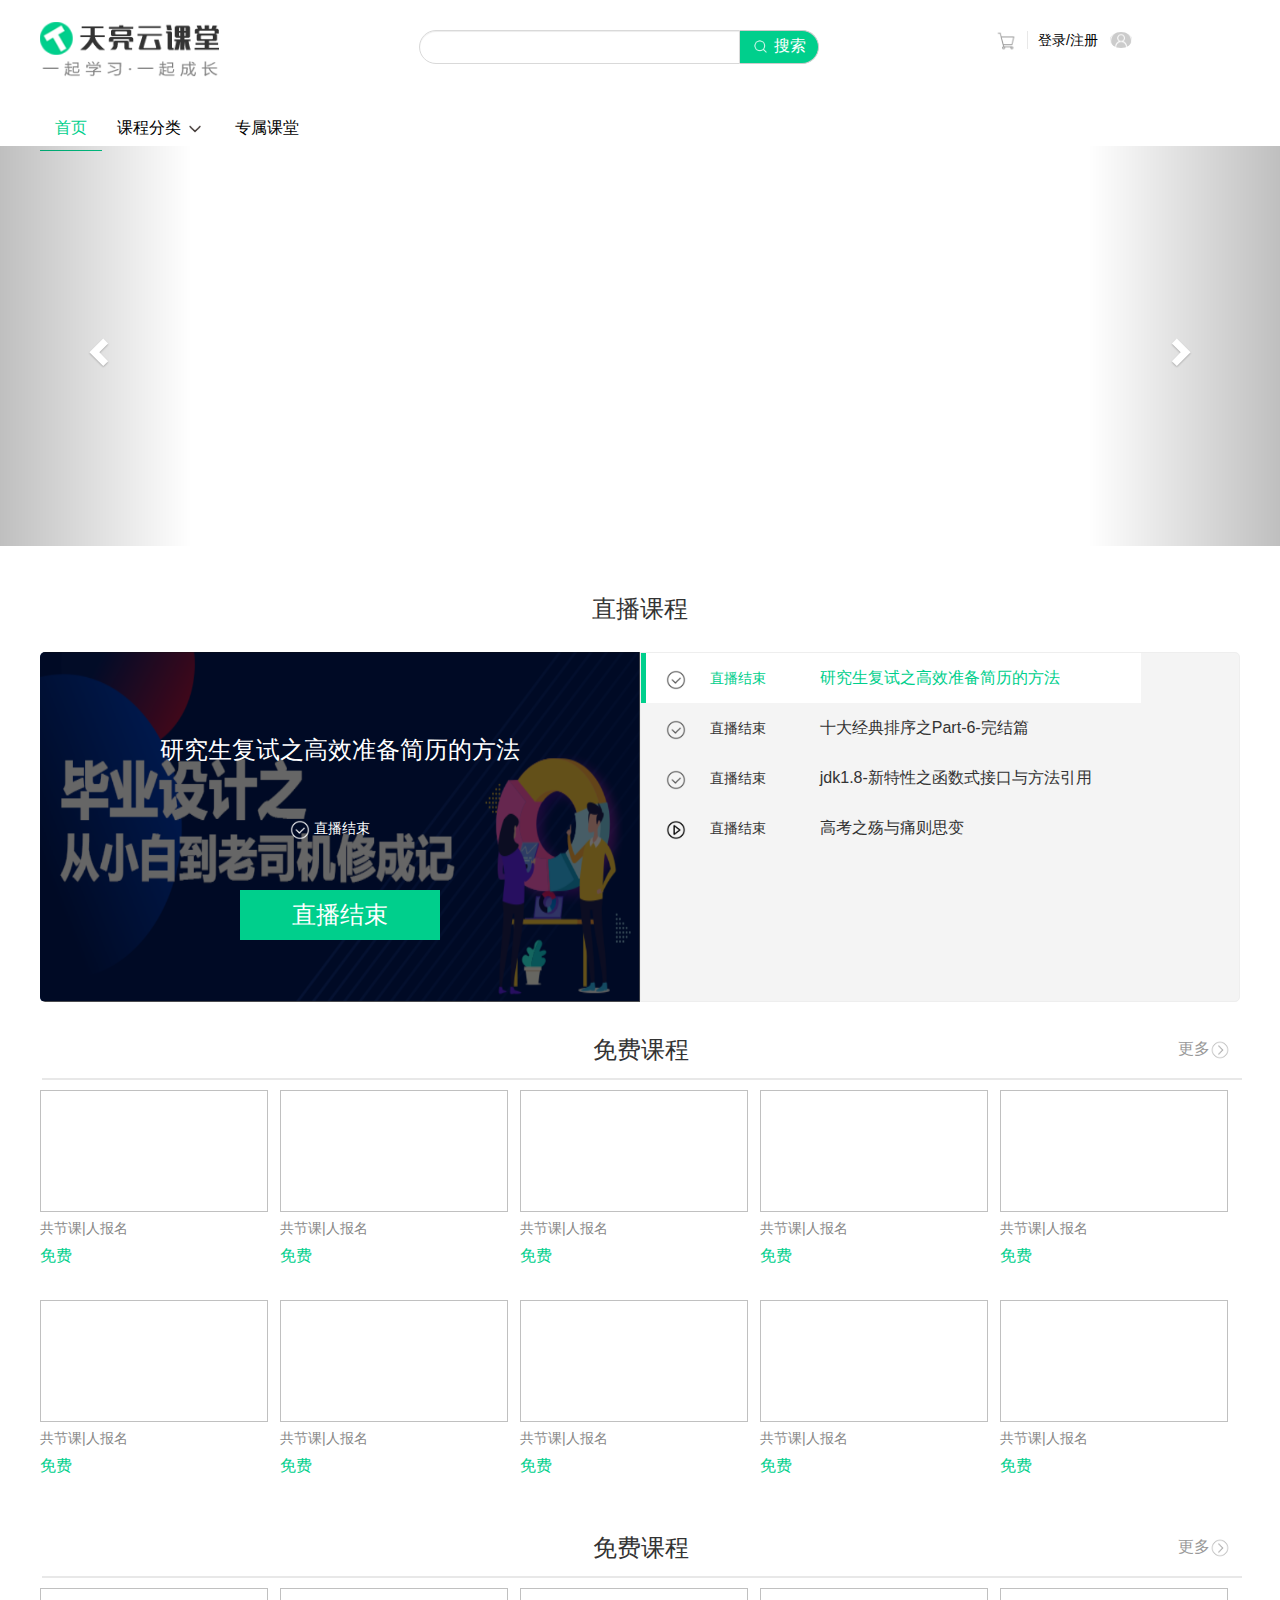
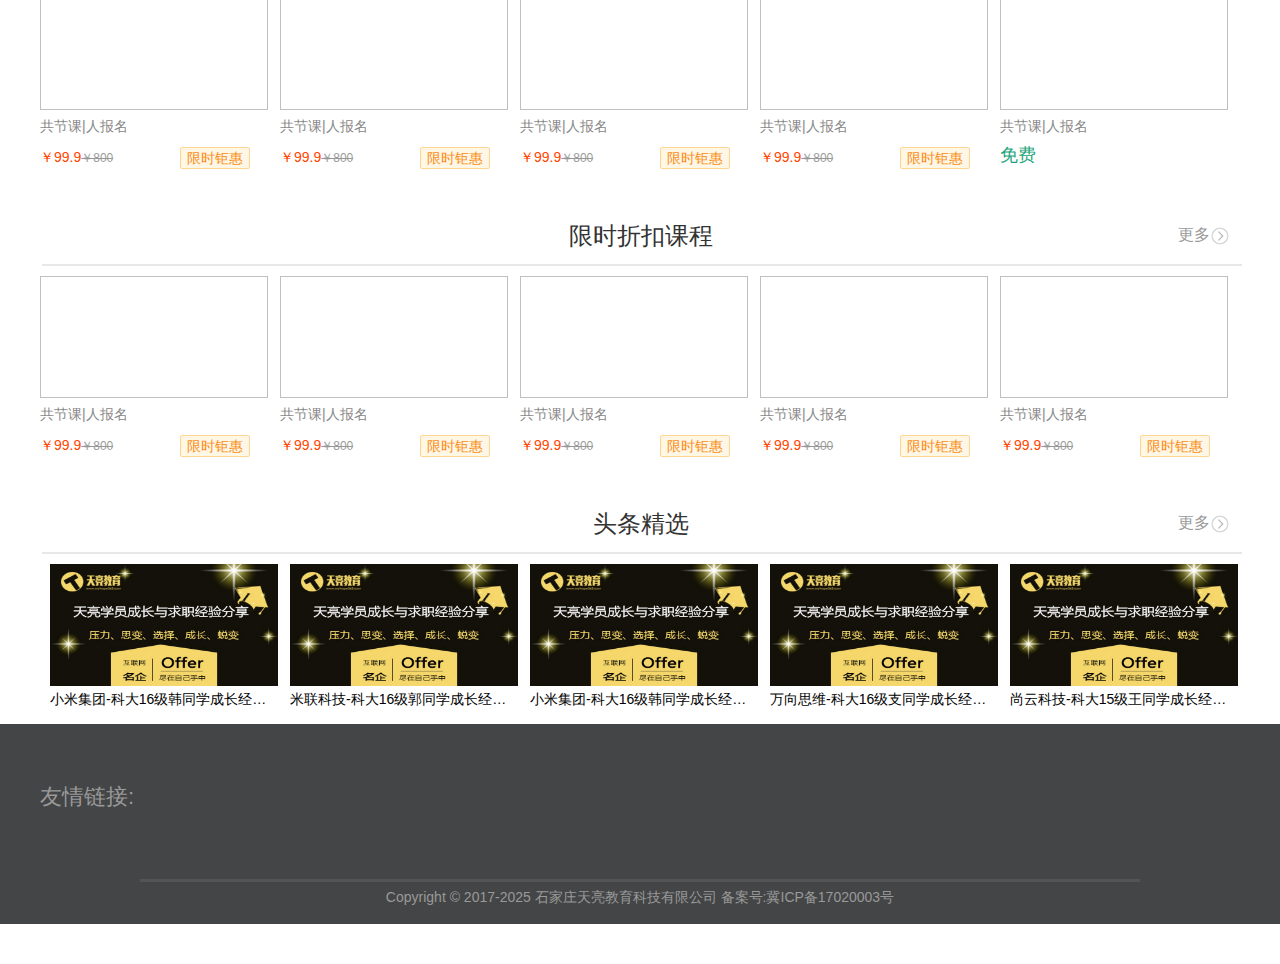
<file: class/yunketang/index.html>
<!DOCTYPE html>
<html lang="en">

<head>
    <meta charset="UTF-8">
    <meta name="viewport" content="width=device-width, initial-scale=1.0">
    <meta http-equiv="X-UA-Compatible" content="ie=edge">
    <title>天亮云课堂</title>
    <link rel="stylesheet" href="lib/bootstrap-3.3.7-dist/css/bootstrap.min.css">
    <link rel="stylesheet" href="css/index.css">
    <link rel="shortcut icon" href="favicon.ico" type="image/x-icon">
</head>

<body>
    <header>
        <div class="top">
            <img src="images/title.png" alt="">
            <div class="h-search">
                <form class="bs-example bs-example-form" role="form">
                    <div class="input-group">
                        <input type="text" class="form-control" id="btn" value="" />
                        <span class="input-group-addon"> <button>
                                <img src="images/搜索.png" style="width: 18px;height: 18px;">
                                <a href="搜索.html">搜索</a>
                            </button></span>
                    </div>
                </form>
            </div>
            <div class="login-container">
                <div class="login-box">
                    <a href="" class="shopping">
                        <img src="images/购物车.png" alt="">
                        <div class="ant-divider"></div>
                        <div class="user-avatar">
                            <span style="margin-right: 8px;">
                                登录/注册
                            </span>
                            <span class="yonghu">
                                <img src="images/用户.png" style="width: 22px;height: 22px;">
                            </span>
                        </div>
                    </a>
                </div>
            </div>
        </div>
    </header>
    <!-- 导航 -->
    <nav>
        <ul class="nav">
            <li class="select"><a href="#">首页</a></li>
            <li class="courses">
                <a href="#">课程分类
                    <img src="images/下.png" style="width: 20px;height: 20px;">
                </a>
                <ul id="box1">
                </ul>
            </li>
            <li><a href="#">专属课堂</a></li>
        </ul>
    </nav>

    <div id="content">
        <!-- 轮播图 -->
        <div id="myCarousel" class="carousel slide lunbo">
            <!-- 轮播（Carousel）指标 -->
            <ol class="carousel-indicators">
                <li data-target="#myCarousel" data-slide-to="0" class="active"></li>
                <li data-target="#myCarousel" data-slide-to="1"></li>
                <li data-target="#myCarousel" data-slide-to="2"></li>
                <li data-target="#myCarousel" data-slide-to="3"></li>
                <li data-target="#myCarousel" data-slide-to="4"></li>
            </ol>
            <!-- 轮播（Carousel）项目 -->
            <div class="carousel-inner">
                <div class="item item1 active itemSize">
                    <!-- <img src="" alt="First slide"> -->
                </div>
                <div class="item item2 itemSize">
                    <!-- <img src="" alt="Second slide"> -->
                </div>
                <div class="item item3 itemSize">
                    <!-- <img src="" alt="Third slide"> -->
                </div>
                <div class="item item4 itemSize">
                    <!-- <img src="" alt="Second slide"> -->
                </div>
                <div class="item item5 itemSize">
                    <!-- <img src="" alt="Third slide"> -->
                </div>
            </div>
            <!-- 轮播（Carousel）导航 -->
            <a class="left carousel-control" href="#myCarousel" role="button" data-slide="prev">
                <span class="glyphicon glyphicon-chevron-left" aria-hidden="true"></span>
                <span class="sr-only">Previous</span>
            </a>
            <a class="right carousel-control" href="#myCarousel" role="button" data-slide="next">
                <span class="glyphicon glyphicon-chevron-right" aria-hidden="true"></span>
                <span class="sr-only">Next</span>
            </a>
        </div>
        <!-- 直播课程 -->
        <section class="liveCourse">
            <div class="box course-live-online-container">
                <h1>直播课程</h1>
                <div class="ant-row">
                    <div class="lesson-left">
                        <div class="bigBox">
                            <div class="inner" style="position: relative;">
                                <img src="images/lesson2.png" />
                                <div class="out">
                                    <div class="title">研究生复试之高效准备简历的方法</div>
                                    <div style="margin-left: 200px; margin-top: 50px;">
                                        <img src="images/对 (1).png" style="width: 20px; height: 20px;">
                                        <span>直播结束</span>
                                    </div>
                                    <div class="letf-appply">直播结束</div>
                                </div>
                            </div>
                            <div class="inner" style="position: relative;">
                                <img src="images/lesson4.jpg" />
                                <div class="out">
                                    <div class="title">十大经典排序之Part-6-完结篇</div>
                                    <div style="margin-left: 200px; margin-top: 50px;">
                                        <img src="images/对 (1).png" style="width: 20px; height: 20px;">
                                        <span>直播结束</span>
                                    </div>
                                    <div class="letf-appply">直播结束</div>
                                </div>
                            </div>
                            <div class="inner" style="position: relative;">
                                <img src="images/lesson3.png" />
                                <div class="out">
                                    <div class="title">jdk1.8-新特性之函数式接口与方法引用</div>
                                    <div style="margin-left: 200px; margin-top: 50px;">
                                        <img src="images/对 (1).png" style="width: 20px; height: 20px;">
                                        <span>直播结束</span>
                                    </div>
                                    <div class="letf-appply">直播结束</div>
                                </div>
                            </div>
                            <div class="inner" style="position: relative;">
                                <img src="images/lesson1.png" />
                                <div class="out">
                                    <div class="title">高考之殇与痛则思变</div>
                                    <div style="margin-left: 200px; margin-top: 50px;">
                                        <img src="images/播放 (1).png" style="width: 20px; height: 20px;">
                                        <span>尚未开播</span>
                                    </div>
                                    <div class="letf-appply">直播结束</div>
                                </div>
                            </div>
                        </div>
                    </div>

                    <div class="lesson-right">
                        <ul>
                            <li class="select1">
                                <img src="images/对.png" style="width: 20px;height: 20px;">
                                <span style="margin-left: 20px;">直播结束</span>
                                <span style="margin-left: 50px; font-size: 16px;">
                                    研究生复试之高效准备简历的方法
                                </span>
                            </li>
                            <li>
                                <img src="images/对.png" style="width: 20px;height: 20px;">
                                <span style="margin-left: 20px;">直播结束</span>
                                <span style="margin-left: 50px; font-size: 16px;">
                                    十大经典排序之Part-6-完结篇
                                </span>
                            </li>
                            <li>
                                <img src="images/对.png" style="width: 20px;height: 20px;">
                                <span style="margin-left: 20px;">直播结束</span>
                                <span style="margin-left: 50px; font-size: 16px;">
                                    jdk1.8-新特性之函数式接口与方法引用
                                </span>
                            </li>
                            <li>
                                <img src="images/播放.png" style="width: 20px;height: 20px;">
                                <span style="margin-left: 20px;">直播结束</span>
                                <span style="margin-left: 50px; font-size: 16px;">
                                    高考之殇与痛则思变
                                </span>
                            </li>
                        </ul>
                    </div>
                </div>
            </div>
        </section>
        <!-- 免费课程 -->
        <section class="freeCourse">
            <div class="phone-class-list">
                <div class="ant-row" style="margin-left: -8px; margin-right: -8px;">
                    <header>
                        <span class="title-course">免费课程</span>
                        <span class="more-course">
                            <a href="#">更多<img src="images/右.png" style="width: 20px;height: 20px;"></a>
                        </span>
                    </header>
                </div>
                <!-- <h1>免费课程</h1> -->
            </div>
            <ul class="free-box">
                <li class="courseId">
                    <a href="详情.html">
                        <div class="free-box-img"><img class="bannerFileUrlPc" /></div>
                        <p class="free-box-p courseTitle"></p>
                        <p style="color: #888; cursor: pointer; font-size: 14px;">
                            共<span class="subSectionNum"></span>节课|<span class="learningNum"></span>人报名
                        </p>
                        <p class="free">
                            免费
                        </p>
                    </a>
                </li>
                <li class="courseId">
                    <a href="详情.html">
                        <div class="free-box-img"><img class="bannerFileUrlPc" /></div>
                        <p class="free-box-p courseTitle"></p>
                        <p style="color: #888; cursor: pointer; font-size: 14px;">
                            共<span class="subSectionNum"></span>节课|<span class="learningNum"></span>人报名
                        </p>
                        <p class="free">
                            免费
                        </p>
                    </a>
                </li>
                <li class="courseId">
                    <a href="详情.html">
                        <div class="free-box-img"><img class="bannerFileUrlPc" /></div>
                        <p class="free-box-p courseTitle"></p>
                        <p style="color: #888; cursor: pointer; font-size: 14px;">
                            共<span class="subSectionNum"></span>节课|<span class="learningNum"></span>人报名
                        </p>
                        <p class="free">
                            免费
                        </p>
                    </a>
                </li>
                <li class="courseId">
                    <a href="详情.html">
                        <div class="free-box-img"><img class="bannerFileUrlPc" /></div>
                        <p class="free-box-p courseTitle"></p>
                        <p style="color: #888; cursor: pointer; font-size: 14px;">
                            共<span class="subSectionNum"></span>节课|<span class="learningNum"></span>人报名
                        </p>
                        <p class="free">
                            免费
                        </p>
                    </a>
                </li>
                <li class="courseId">
                    <a href="详情.html">
                        <div class="free-box-img"><img class="bannerFileUrlPc" /></div>
                        <p class="free-box-p courseTitle"></p>
                        <p style="color: #888; cursor: pointer; font-size: 14px;">
                            共<span class="subSectionNum"></span>节课|<span class="learningNum"></span>人报名
                        </p>
                        <p class="free">
                            免费
                        </p>
                    </a>
                </li>
            </ul>
            <ul class="free-box">
                <li class="courseId">
                    <a href="详情.html">
                        <div class="free-box-img"><img class="bannerFileUrlPc" /></div>
                        <p class="free-box-p courseTitle"></p>
                        <p style="color: #888; cursor: pointer; font-size: 14px;">
                            共<span class="subSectionNum"></span>节课|<span class="learningNum"></span>人报名
                        </p>
                        <p class="free">
                            免费
                        </p>
                    </a>
                </li>
                <li class="courseId">
                    <a href="详情.html">
                        <div class="free-box-img"><img class="bannerFileUrlPc" /></div>
                        <p class="free-box-p courseTitle"></p>
                        <p style="color: #888; cursor: pointer; font-size: 14px;">
                            共<span class="subSectionNum"></span>节课|<span class="learningNum"></span>人报名
                        </p>
                        <p class="free">
                            免费
                        </p>
                    </a>
                </li>
                <li class="courseId">
                    <a href="详情.html">
                        <div class="free-box-img"><img class="bannerFileUrlPc" /></div>
                        <p class="free-box-p courseTitle"></p>
                        <p style="color: #888; cursor: pointer; font-size: 14px;">
                            共<span class="subSectionNum"></span>节课|<span class="learningNum"></span>人报名
                        </p>
                        <p class="free">
                            免费
                        </p>
                    </a>
                </li>
                <li class="courseId">
                    <a href="详情.html">
                        <div class="free-box-img"><img class="bannerFileUrlPc" /></div>
                        <p class="free-box-p courseTitle"></p>
                        <p style="color: #888; cursor: pointer; font-size: 14px;">
                            共<span class="subSectionNum"></span>节课|<span class="learningNum"></span>人报名
                        </p>
                        <p class="free">
                            免费
                        </p>
                    </a>
                </li>
                <li class="courseId">
                    <a href="详情.html">
                        <div class="free-box-img"><img class="bannerFileUrlPc" /></div>
                        <p class="free-box-p courseTitle"></p>
                        <p style="color: #888; cursor: pointer; font-size: 14px;">
                            共<span class="subSectionNum"></span>节课|<span class="learningNum"></span>人报名
                        </p>
                        <p class="free">
                            免费
                        </p>
                    </a>
                </li>

            </ul>
        </section>
        <!-- 精品课程 -->
        <section class="excellentCourses">
            <div class="phone-class-list">
                <div class="ant-row" style="margin-left: -8px; margin-right: -8px;">
                    <header>
                        <span class="title-course">免费课程</span>
                        <span class="more-course">
                            <a href="#">更多<img src="images/右.png" style="width: 20px;height: 20px;"></a>
                        </span>
                    </header>
                </div>
                <!-- <h1>免费课程</h1> -->
            </div>
            <ul class="free-box">
                <li class="courseId">
                    <a href="#">
                        <div class="free-box-img"><img class="bannerFileUrlPc" /></div>
                        <p class="free-box-p courseTitle"><a> </a></p>
                        <p style="color: #888; cursor: pointer; font-size: 14px;">
                            共<span class="subSectionNum"></span>节课|<span class="learningNum"></span>人报名
                        </p>
                        <p style=" width: 100px; float: left;">
                            <span style="color: #ff4500;">￥99.9</span><span style="
                              color: #999;
                              text-decoration: line-through;
                              font-size: 12px;
                            ">￥800</span>
                            <div class="ant-tag-orange discountDesc">限时钜惠</div>
                        </p>
                    </a>
                </li>
                <li class="courseId">
                    <a href="#">
                        <div class="free-box-img"><img class="bannerFileUrlPc" /></div>
                        <p class="free-box-p courseTitle"><a> </a></p>
                        <p style="color: #888; cursor: pointer; font-size: 14px;">
                            共<span class="subSectionNum"></span>节课|<span class="learningNum"></span>人报名
                        </p>
                        <p style=" width: 100px; float: left;">
                            <span style="color: #ff4500;">￥99.9</span><span style="
                              color: #999;
                              text-decoration: line-through;
                              font-size: 12px;
                            ">￥800</span>
                            <div class="ant-tag-orange discountDesc">限时钜惠</div>
                        </p>
                    </a>
                </li>
                <li class="courseId">
                    <a href="#">
                        <div class="free-box-img"><img class="bannerFileUrlPc" /></div>
                        <p class="free-box-p courseTitle"><a> </a></p>
                        <p style="color: #888; cursor: pointer; font-size: 14px;">
                            共<span class="subSectionNum"></span>节课|<span class="learningNum"></span>人报名
                        </p>
                        <p style=" width: 100px; float: left;">
                            <span style="color: #ff4500;">￥99.9</span><span style="
                              color: #999;
                              text-decoration: line-through;
                              font-size: 12px;
                            ">￥800</span>
                            <div class="ant-tag-orange discountDesc">限时钜惠</div>
                        </p>
                    </a>
                </li>
                <li class="courseId">
                    <a href="#">
                        <div class="free-box-img"><img class="bannerFileUrlPc" /></div>
                        <p class="free-box-p courseTitle"><a> </a></p>
                        <p style="color: #888; cursor: pointer; font-size: 14px;">
                            共<span class="subSectionNum"></span>节课|<span class="learningNum"></span>人报名
                        </p>
                        <p style=" width: 100px; float: left;">
                            <span style="color: #ff4500;">￥99.9</span><span style="
                              color: #999;
                              text-decoration: line-through;
                              font-size: 12px;
                            ">￥800</span>
                            <div class="ant-tag-orange discountDesc">限时钜惠</div>
                        </p>
                    </a>
                </li>
                <li class="courseId">
                    <a href="详情.html">
                        <div class="free-box-img"><img class="bannerFileUrlPc" /></div>
                        <p class="free-box-p courseTitle"></p>
                        <p style="color: #888; cursor: pointer; font-size: 14px;">
                            共<span class="subSectionNum"></span>节课|<span class="learningNum"></span>人报名
                        </p>
                        <p style="color: #1da57a; font-size: 18px; margin-top: -5px;">
                            免费
                        </p>
                    </a>
                </li>
            </ul>
        </section>
        <!-- 限时折扣课程 -->
        <section class="saleCourse">
            <div class="phone-class-list">
                <div class="ant-row" style="margin-left: -8px; margin-right: -8px;">
                    <header>
                        <span class="title-course">限时折扣课程</span>
                        <span class="more-course">
                            <a href="#">更多<img src="images/右.png" style="width: 20px;height: 20px;"></a>
                        </span>
                    </header>
                </div>
                <!-- <h1>免费课程</h1> -->
            </div>
            <ul class="free-box">
                <li class="courseId">
                    <a href="#">
                        <div class="free-box-img"><img class="bannerFileUrlPc" /></div>
                        <p class="free-box-p courseTitle"><a>  </a></p>
                        <p style="color: #888; cursor: pointer; font-size: 14px;">
                            共<span class="subSectionNum"></span>节课|<span class="learningNum"></span>人报名
                        </p>
                        <p style=" width: 100px; float: left;">
                            <span style="color: #ff4500;">￥99.9</span><span style="
                              color: #999;
                              text-decoration: line-through;
                              font-size: 12px;
                            ">￥800</span>
                            <div class="ant-tag-orange discountDesc">限时钜惠</div>
                        </p>
                    </a>
                </li>
                <li class="courseId">
                    <a href="#">
                        <div class="free-box-img"><img class="bannerFileUrlPc" /></div>
                        <p class="free-box-p courseTitle"><a>  </a></p>
                        <p style="color: #888; cursor: pointer; font-size: 14px;">
                            共<span class="subSectionNum"></span>节课|<span class="learningNum"></span>人报名
                        </p>
                        <p style=" width: 100px; float: left;">
                            <span style="color: #ff4500;">￥99.9</span><span style="
                              color: #999;
                              text-decoration: line-through;
                              font-size: 12px;
                            ">￥800</span>
                            <div class="ant-tag-orange discountDesc">限时钜惠</div>
                        </p>
                    </a>
                </li>
                <li class="courseId">
                    <a href="#">
                        <div class="free-box-img"><img class="bannerFileUrlPc" /></div>
                        <p class="free-box-p courseTitle"><a>  </a></p>
                        <p style="color: #888; cursor: pointer; font-size: 14px;">
                            共<span class="subSectionNum"></span>节课|<span class="learningNum"></span>人报名
                        </p>
                        <p style=" width: 100px; float: left;">
                            <span style="color: #ff4500;">￥99.9</span><span style="
                              color: #999;
                              text-decoration: line-through;
                              font-size: 12px;
                            ">￥800</span>
                            <div class="ant-tag-orange discountDesc">限时钜惠</div>
                        </p>
                    </a>
                </li>
                <li class="courseId">
                    <a href="#">
                        <div class="free-box-img"><img class="bannerFileUrlPc" /></div>
                        <p class="free-box-p courseTitle"><a>  </a></p>
                        <p style="color: #888; cursor: pointer; font-size: 14px;">
                            共<span class="subSectionNum"></span>节课|<span class="learningNum"></span>人报名
                        </p>
                        <p style=" width: 100px; float: left;">
                            <span style="color: #ff4500;">￥99.9</span><span style="
                              color: #999;
                              text-decoration: line-through;
                              font-size: 12px;
                            ">￥800</span>
                            <div class="ant-tag-orange discountDesc">限时钜惠</div>
                        </p>
                    </a>
                </li>
                <li class="courseId">
                    <a href="#">
                        <div class="free-box-img"><img class="bannerFileUrlPc" /></div>
                        <p class="free-box-p courseTitle"><a>  </a></p>
                        <p style="color: #888; cursor: pointer; font-size: 14px;">
                            共<span class="subSectionNum"></span>节课|<span class="learningNum"></span>人报名
                        </p>
                        <p style=" width: 100px; float: left;">
                            <span style="color: #ff4500;">￥99.9</span><span style="
                              color: #999;
                              text-decoration: line-through;
                              font-size: 12px;
                            ">￥800</span>
                            <div class="ant-tag-orange discountDesc">限时钜惠</div>
                        </p>
                    </a>
                </li>
            </ul>
        </section>
        <!-- 头条精选 -->
        <section class="headlines">
            <div class="phone-class-list">
                <div class="ant-row" style="margin-left: -8px; margin-right: -8px;">
                    <header>
                        <span class="title-course">头条精选</span>
                        <span class="more-course">
                            <a href="#">更多<img src="images/右.png" style="width: 20px;height: 20px;"></a>
                        </span>
                    </header>
                </div>
                <!-- <h1>免费课程</h1> -->
                <ul class="free-box">
                    <li>
                        <a h>
                            <div class="free-box-img"><img src="images/经验分享.jpg" /></div>
                            <p class="free-box-p free-box-p1"><a> 小米集团-科大16级韩同学成长经历分享 </a></p>

                    </li>
                    <li>
                        <a>
                            <div class="free-box-img"><img src="images/经验分享.jpg" /></div>
                            <p class="free-box-p free-box-p1"><a> 米联科技-科大16级郭同学成长经历分享 </a></p>

                    </li>
                    <li>
                        <a href="#">
                            <div class="free-box-img"><img src="images/经验分享.jpg" /></div>
                            <p class="free-box-p free-box-p1"><a> 小米集团-科大16级韩同学成长经历分享 </a></p>

                    </li>
                    <li>
                        <a href="#">
                            <div class="free-box-img"><img src="images/经验分享.jpg" /></div>
                            <p class="free-box-p free-box-p1"><a> 万向思维-科大16级支同学成长经历分享 </a></p>

                    </li>
                    <li>
                        <a href="#">
                            <div class="free-box-img"><img src="images/经验分享.jpg" /></div>
                            <p class="free-box-p free-box-p1"><a> 尚云科技-科大15级王同学成长经历分享2 </a></p>

                    </li>
                </ul>
            </div>
        </section>
    </div>
    <footer>
        <div class="f-box">
            <div class="f-title">友情链接:</div>
            <div class="f-nav">
                <a id="dictLabel1" target="blank"> </a>
                <a href="http://shangyuninfo.com/" target="blank" id="dictLabel2"></a>
                <a href="http://starcloud2.myhope365.com/" target="blank" id="dictLabel3"></a>
                <a href="http://yuqing.shangyuninfo.com/" target="blank" id="dictLabel4"></a>
                <a href="http://bs.shangyuninfo.com/home" target="blank" id="dictLabel5"> </a>
            </div>
            <hr
                style="background-color: rgb(84, 84, 84); width: 1000px;margin: auto;  height: 3px; border: none; margin-top: 10px;">
            <div style="text-align: center; margin-top: 5px;">Copyright © 2017-2025 石家庄天亮教育科技有限公司 备案号:冀ICP备17020003号
            </div>
        </div>
    </footer>
</body>
<script src="lib/jQuery/jquery-3.4.1.min.js"></script>
<script src="lib/bootstrap-3.3.7-dist/js/bootstrap.min.js"></script>
<script src="js/index.js"></script>

</html>
</file>
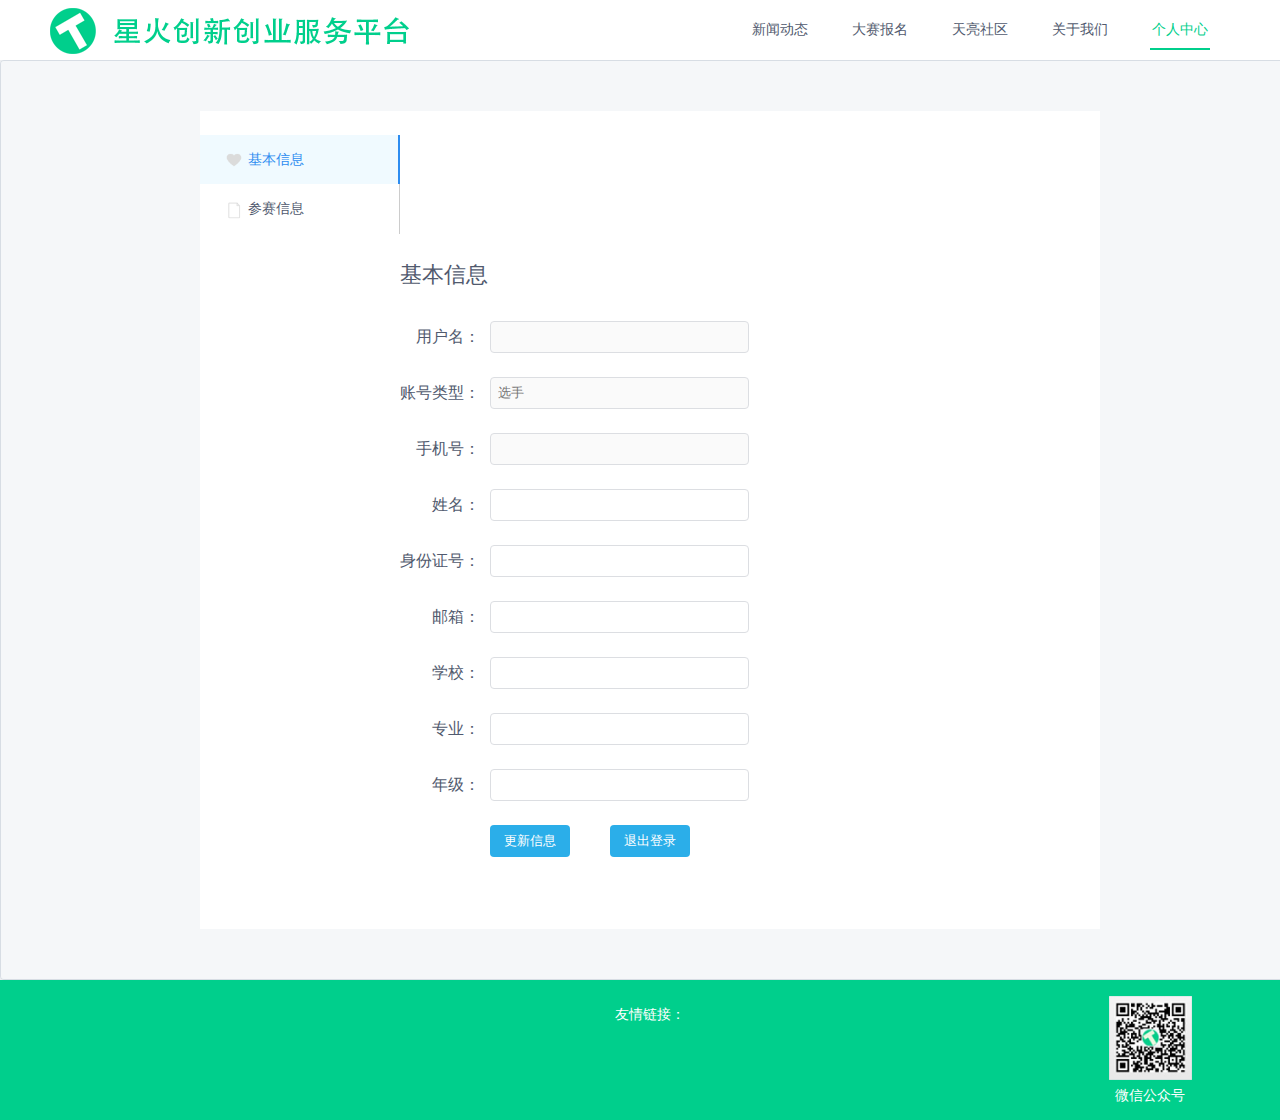
<file: star/xinghuo/个人中心/index.html>
<!DOCTYPE html>
<html lang="en">

<head>
    <meta charset="UTF-8">
    <meta name="viewport" content="width=device-width, initial-scale=1.0">
    <meta http-equiv="X-UA-Compatible" content="ie=edge">
    <title>个人中心</title>
    <link rel="stylesheet" href="css/index.css">
    <link rel="shortcut icon" href="favicon.ico" type="image/x-icon">
</head>

<body>
    <div id="app">
        <!-- 导航栏 -->
        <nav class="nav">
            <div class="nav-left">
                <img src="images/logo.png" alt="">
            </div>
            <div class="nav-right">
                <ul>
                    <li><a href="../新闻动态/index.html">新闻动态</a></li>
                    <li><a href="../大赛报名/index.html">大赛报名</a></li>
                    <li><a href="http://bbs.myhope365.com/" target="_blank">天亮社区</a></li>
                    <li><a href="../关于我们/index.html">关于我们</a></li>
                    <li><a href="../个人中心/index.html" class="active">个人中心</a></li>
                </ul>
            </div>
        </nav>
        <!-- 内容 -->
        <div class="PersonalCenter">
            <div class="layout">
                <div class="ivu-layout">
                    <div class="ivu-layout-content">
                        <div class="ivu-layout-has-sider">
                            <div class="ivu-layout-sider">
                                <div class="ivu-layout-sider-children">
                                    <ul class="ivu-menu">
                                        <li class="ivu-menu-item active2">
                                            <img src="images/心.png" alt=""> 基本信息
                                        </li>
                                        <li class="ivu-menu-item">
                                            <img src="images/文档.png" alt=""> 参赛信息
                                        </li>
                                    </ul>
                                </div>
                            </div>
                            <div class="sure">
                                <div class="ivu-layout-content"
                                    style="padding: 24px 200px; min-height: 280px; background: rgb(255, 255, 255);">
                                    <div>
                                        <h1 style="font-size: 22px; margin-bottom: 30px;font-weight: initial;">基本信息</h1>
                                        <div class="inputContent" style="text-indent:1em;">
                                            用户名：<input type="text" disabled="disabled" id="loginName">
                                        </div>
                                        <div class="inputContent">
                                            账号类型：<input type="text" placeholder="选手" disabled="disabled">
                                        </div>
                                        <div class="inputContent" style="text-indent:1em;">
                                            手机号：<input type="text" disabled="disabled" id="phonenumber">
                                        </div>
                                        <div class="inputContent" style="text-indent:2em;">
                                            姓名：<input type="text" id="userName">
                                        </div>
                                        <div class="inputContent">
                                            身份证号：<input type="text" id="idNumber">
                                        </div>
                                        <div class="inputContent" style="text-indent:2em;">
                                            邮箱：<input type="text" id="email">
                                        </div>
                                        <div class="inputContent" style="text-indent:2em;">
                                            学校：<input type="text" id="school">
                                        </div>
                                        <div class="inputContent" style="text-indent:2em;">
                                            专业：<input type="text" id="profession">
                                        </div>
                                        <div class="inputContent" style="text-indent:2em;">
                                            年级：<input type="text" id="grade">
                                        </div>
                                        <div class="inputContent inputContent1">
                                            <button class="btn1">更新信息</button>
                                            <button class="btn2"><a href="../登录界面/index.html" style="color: #fff">退出登录</a></button>
                                        </div>
                                    </div>

                                </div>
                                <div class="ivu-layout-content"
                                    style="padding: 24px 200px; min-height: 280px; background: rgb(255, 255, 255); display: none;">
                                    <p>暂无参赛信息</p>
                                </div>
                            </div>

                        </div>
                    </div>
                </div>
            </div>
        </div>
        <!-- 尾部 -->
        <footer class="foot">
            <div class="foot-left">
                <div class="yqlj">
                    友情链接：
                    <a href="#" id="linkName0"></a>
                    <a href="#" id="linkName1"></a>
                    <a href="#" id="linkName2"></a>
                    <a href="#" id="linkName3"></a>
                    <a href="#" id="linkName4"></a>
                    <a href="#" id="linkName5"></a>
                </div>
                <div class="bq"><span id="copyright"></span><span id="websiteId"></span><span id="internetContentProvider"></span></div>
                <div class="bq"><span id="email"></span><span id="technicalSupport"></span></div>
            </div>
            <div class="foot-right">
                <img src="images/微信公众号.jpg" id="qrCodeFile">
                <br>
                <span>微信公众号</span>
            </div>
        </footer>
    </div>
</body>
<script src="lib/jQuery/jquery-3.4.1.min.js"></script>
<script src="js/index.js"></script>

</html>
</file>
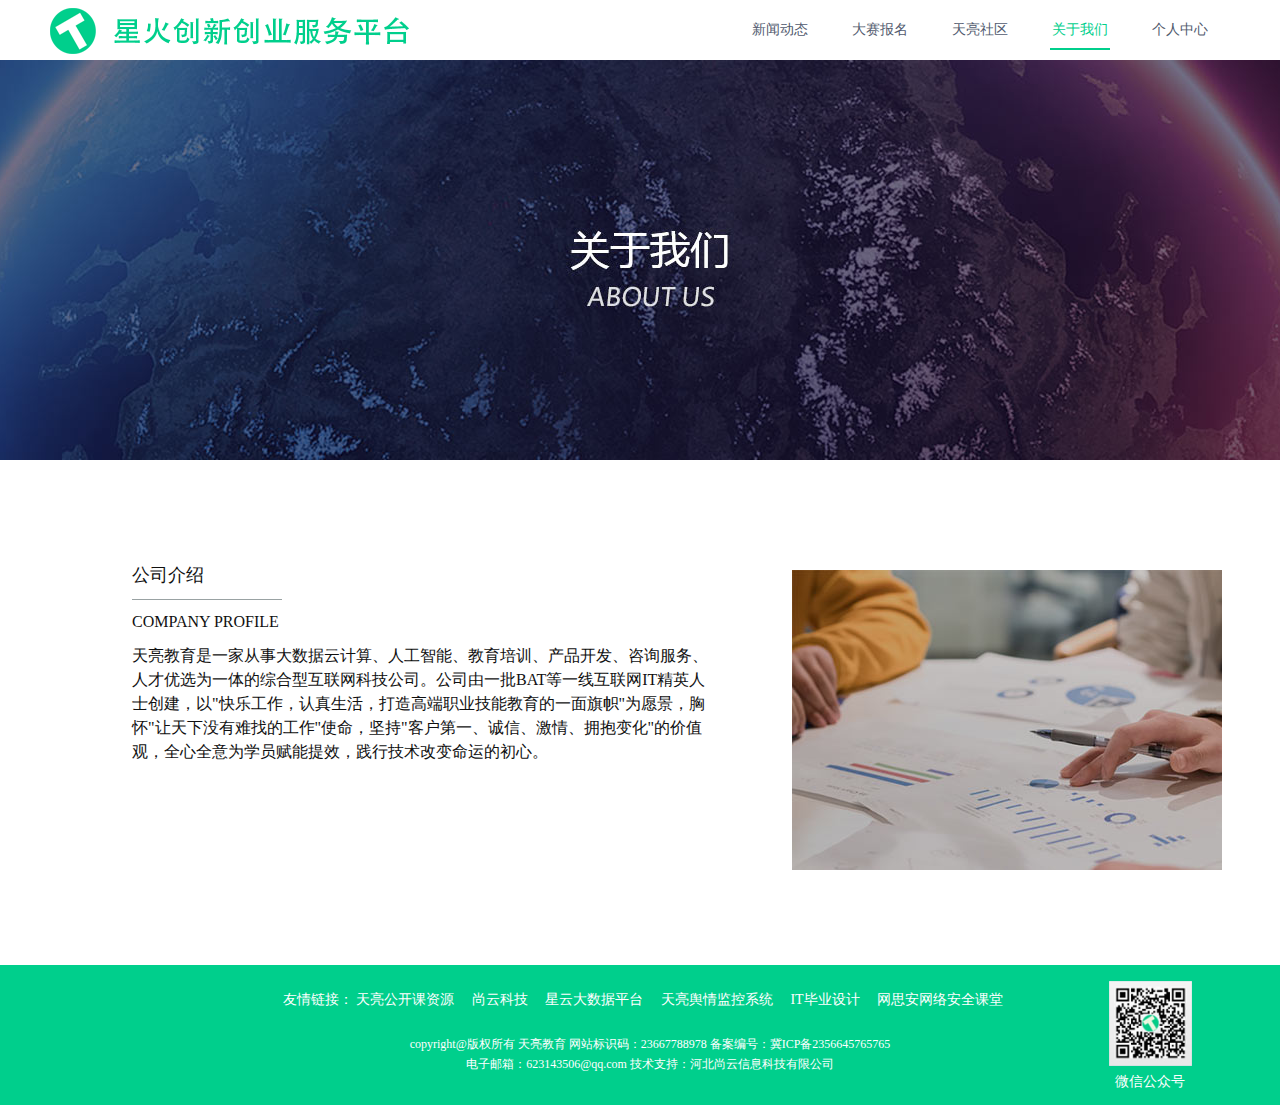
<file: star/xinghuo/关于我们/index.html>
<!DOCTYPE html>
<html lang="en">

<head>
    <meta charset="UTF-8">
    <meta name="viewport" content="width=device-width, initial-scale=1.0">
    <meta http-equiv="X-UA-Compatible" content="ie=edge">
    <title>关于我们</title>
    <link rel="stylesheet" href="css/index.css">
    <link rel="shortcut icon" href="favicon.ico" type="image/x-icon">
</head>

<body>
    <div id="app">
        <!-- 导航栏 -->
        <nav class="nav">
            <div class="nav-left">
                <img src="images/logo.png" alt="">
            </div>
            <div class="nav-right">
                <ul>
                    <li><a href="../新闻动态/index.html">新闻动态</a></li>
                    <li><a href="../大赛报名/index.html">大赛报名</a></li>
                    <li><a href="http://bbs.myhope365.com/" target="_blank">天亮社区</a></li>
                    <li><a href="../关于我们/index.html" class="active">关于我们</a></li>
                    <li><a href="../个人中心/index.html">个人中心</a></li>
                </ul>
            </div>
        </nav>
        <!-- 内容 -->
        <div class="content">
            <div class="enroll">
                <div class="topImgBackground"></div>
                <div class="companyIntroduce">
                    <div>
                        <div class="ivu-row" style="margin-left: -16px; margin-right: -16px;">
                            <div class="ivu-col-left" style="padding-left: 16px; padding-right: 16px;">
                                <div class="bottom-left">
                                    <div
                                        style="font-size: 18px; width: 150px; height: 50px; line-height: 50px; border-bottom: 1px solid rgb(153, 162, 163);">
                                        公司介绍</div>
                                    <div style="margin: 10px 0px;">COMPANY PROFILE</div>

                                    天亮教育是一家从事大数据云计算、人工智能、教育培训、产品开发、咨询服务、人才优选为一体的综合型互联网科技公司。公司由一批BAT等一线互联网IT精英人士创建，以"快乐工作，认真生活，打造高端职业技能教育的一面旗帜"为愿景，胸怀"让天下没有难找的工作"使命，坚持"客户第一、诚信、激情、拥抱变化"的价值观，全心全意为学员赋能提效，践行技术改变命运的初心。
                                </div>
                            </div>
                            <div class="ivu-col-right" style="padding-left: 16px; padding-right: 16px;">
                                <div class="bottom-right">
                                    <img src="images/矩形46.jpg" alt="">
                                </div>
                            </div>
                        </div>
                    </div>
                </div>
            </div>
        </div>
        <!-- 尾部 -->
        <footer class="foot">
            <div class="foot-left">
                <div class="yqlj">
                    友情链接：
                    <a href="#"> 天亮公开课资源&nbsp;&nbsp;&nbsp;&nbsp;</a>
                    <a href="#">尚云科技&nbsp;&nbsp;&nbsp;&nbsp;</a>
                    <a href="#">星云大数据平台&nbsp;&nbsp;&nbsp;&nbsp;</a>
                    <a href="#">天亮舆情监控系统&nbsp;&nbsp;&nbsp;&nbsp;</a>
                    <a href="#">IT毕业设计&nbsp;&nbsp;&nbsp;&nbsp;</a>
                    <a href="#">网思安网络安全课堂&nbsp;&nbsp;&nbsp;&nbsp;</a>
                </div>
                <div class="bq">copyright@版权所有 天亮教育 网站标识码：23667788978 备案编号：冀ICP备2356645765765 </div>
                <div class="bq"> 电子邮箱：623143506@qq.com 技术支持：河北尚云信息科技有限公司</div>
            </div>
            <div class="foot-right">
                <img src="images/微信公众号.jpg" alt="">
                <br>
                <span>微信公众号</span>
            </div>
        </footer>
    </div>
</body>

</html>
</file>
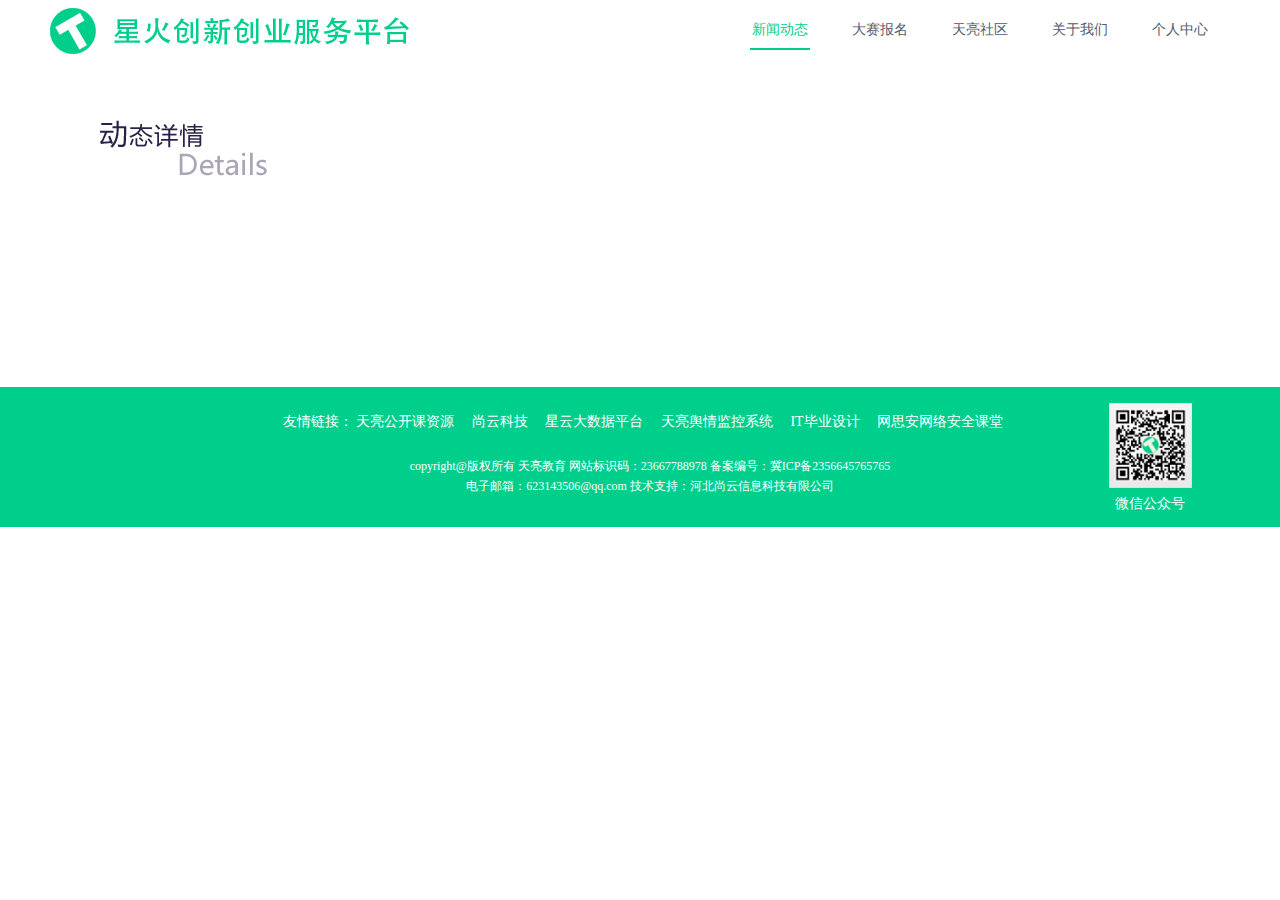
<file: star/xinghuo/动态详情/index.html>
<!DOCTYPE html>
<html lang="en">

<head>
    <meta charset="UTF-8">
    <meta name="viewport" content="width=device-width, initial-scale=1.0">
    <meta http-equiv="X-UA-Compatible" content="ie=edge">
    <title>动态详情</title>
    <link rel="stylesheet" href="css/index.css">
    <link rel="shortcut icon" href="favicon.ico" type="image/x-icon">
</head>

<body>
    <div id="app">
        <!-- 导航栏 -->
        <nav class="nav">
            <div class="nav-left">
                <img src="images/logo.png" alt="">
            </div>
            <div class="nav-right">
                <ul>
                    <li><a href="../新闻动态/index.html" class="active">新闻动态</a></li>
                    <li><a href="../大赛报名/index.html">大赛报名</a></li>
                    <li><a href="http://bbs.myhope365.com/" target="_blank">天亮社区</a></li>
                    <li><a href="../关于我们/index.html">关于我们</a></li>
                    <li><a href="../个人中心/index.html">个人中心</a></li>
                </ul>
            </div>
        </nav>
        <!-- 主体内容 -->
        <div class="content">
            <div class="NewsDetail">
                <div class="box-item">
                    <img src="images/动态详情.png" alt="">
                    <div class="detail" id="detail">
                        <h1 id="title"></h1>
                        <div class="time" id="time"></div>
                        <p id="content"></p>
                    </div>
                </div>
            </div>
        </div>
        <!-- 尾部 -->
        <footer class="foot">
            <div class="foot-left">
                <div class="yqlj">
                    友情链接：
                    <a href="#"> 天亮公开课资源&nbsp;&nbsp;&nbsp;&nbsp;</a>
                    <a href="#">尚云科技&nbsp;&nbsp;&nbsp;&nbsp;</a>
                    <a href="#">星云大数据平台&nbsp;&nbsp;&nbsp;&nbsp;</a>
                    <a href="#">天亮舆情监控系统&nbsp;&nbsp;&nbsp;&nbsp;</a>
                    <a href="#">IT毕业设计&nbsp;&nbsp;&nbsp;&nbsp;</a>
                    <a href="#">网思安网络安全课堂&nbsp;&nbsp;&nbsp;&nbsp;</a>
                </div>
                <div class="bq">copyright@版权所有 天亮教育 网站标识码：23667788978 备案编号：冀ICP备2356645765765 </div>
                <div class="bq"> 电子邮箱：623143506@qq.com 技术支持：河北尚云信息科技有限公司</div>
            </div>
            <div class="foot-right">
                <img src="images/微信公众号.jpg" alt="">
                <br>
                <span>微信公众号</span>
            </div>
        </footer>
    </div>
</body>
<script src="lib/jQuery/jquery-3.4.1.min.js"></script>
<script src="js/index.js"></script>
</html>
</file>
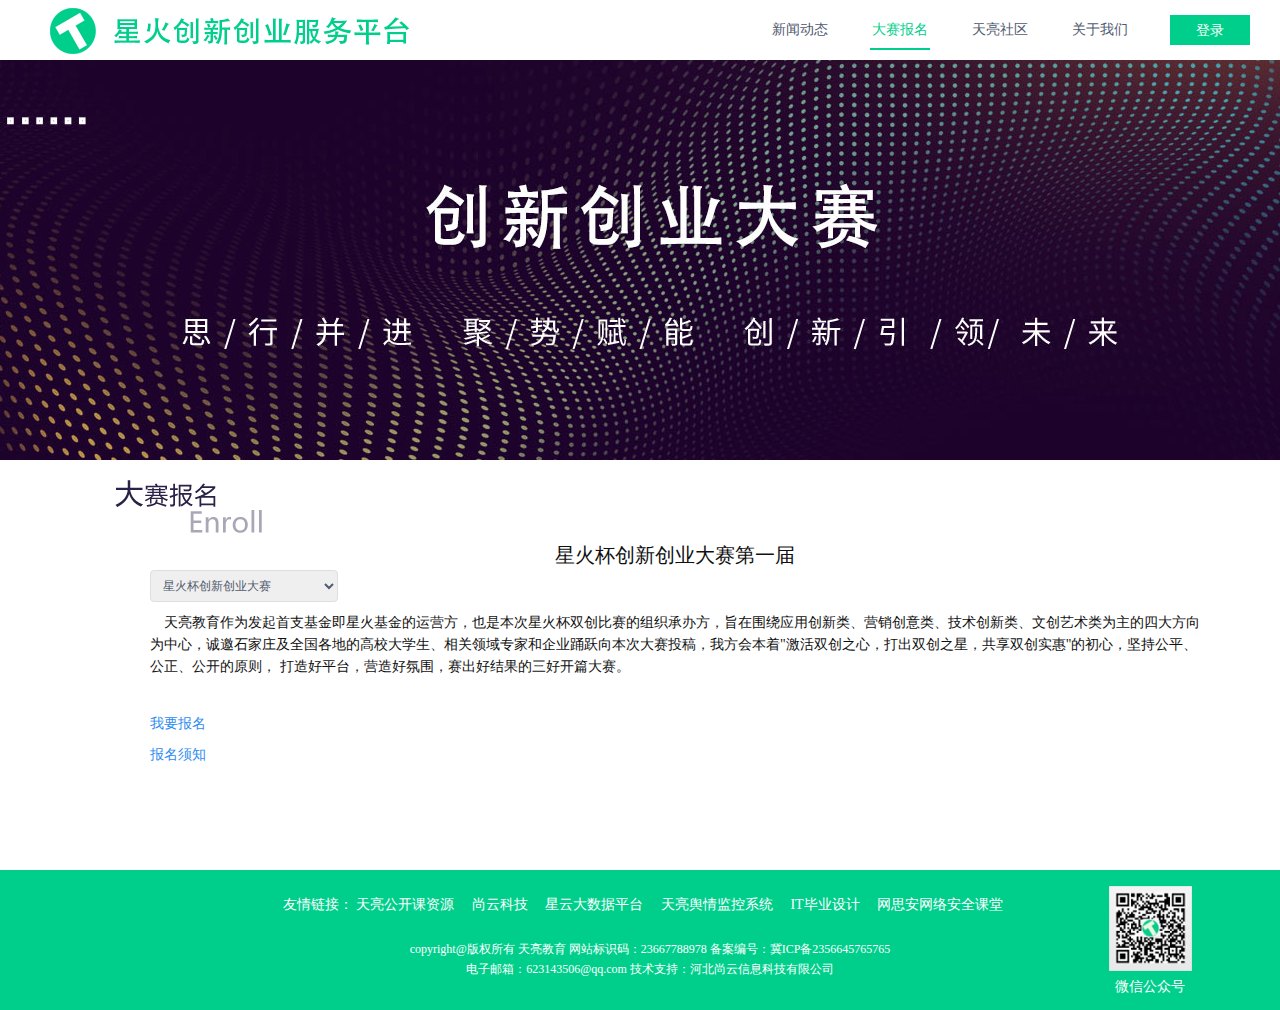
<file: star/xinghuo/大赛报名/index.html>
<!DOCTYPE html>
<html lang="en">

<head>
    <meta charset="UTF-8">
    <meta name="viewport" content="width=device-width, initial-scale=1.0">
    <meta http-equiv="X-UA-Compatible" content="ie=edge">
    <title>大赛报名</title>
    <link rel="stylesheet" href="css/index.css">
    <link rel="shortcut icon" href="favicon.ico" type="image/x-icon">
</head>

<body>
    <div id="app">
        <!-- 导航栏 -->
        <nav class="nav">
            <div class="nav-left">
                <img src="images/logo.png" alt="">
            </div>
            <div class="nav-right">
                <ul>
                    <li><a href="../新闻动态/index.html">新闻动态</a></li>
                    <li><a href="../大赛报名/index.html" class="active">大赛报名</a></li>
                    <li><a href="http://bbs.myhope365.com/" target="_blank">天亮社区</a></li>
                    <li><a href="../关于我们/index.html">关于我们</a></li>
                    <!-- <li><a href="../个人中心/index.html">个人中心</a></li> -->
                    <a href="../登录界面/index.html"><span class="denglu">登录</span></a>
                </ul>
            </div>
        </nav>
        <!-- 内容 -->
        <div class="content">
            <div class="enroll">
                <div class="topImgBackground"></div>
                <div class="bmimg">
                    <img src="images/2.png" alt="">
                </div>
                <div class="bmcontent">
                    <div class="bmcontent1">
                        <div class="bmcontent2">
                            <div class="bmcontent3">
                                <div>
                                    <div>
                                        <h1>星火杯创新创业大赛第一届</h1>
                                        <select>
                                            <option value="">星火杯创新创业大赛</option>
                                        </select>
                                        <p class="introduce">
                                            &nbsp;&nbsp;&nbsp;&nbsp;天亮教育作为发起首支基金即星火基金的运营方，也是本次星火杯双创比赛的组织承办方，旨在围绕应用创新类、营销创意类、技术创新类、文创艺术类为主的四大方向为中心，诚邀石家庄及全国各地的高校大学生、相关领域专家和企业踊跃向本次大赛投稿，我方会本着"激活双创之心，打出双创之星，共享双创实惠"的初心，坚持公平、公正、公开的原则，
                                            打造好平台，营造好氛围，赛出好结果的三好开篇大赛。
                                        </p>
                                        <div>
                                            <div class="bm" id="apply"><a href="../我要报名/index.html">我要报名</a></div>
                                            <div class="bm"><a href="../报名须知/index.html">报名须知</a></div>
                                        </div>
                                    </div>
                                </div>
                            </div>
                        </div>
                    </div>
                </div>
            </div>
        </div>
        <!-- 尾部 -->
        <footer class="foot">
            <div class="foot-left">
                <div class="yqlj">
                    友情链接：
                    <a href="#"> 天亮公开课资源&nbsp;&nbsp;&nbsp;&nbsp;</a>
                    <a href="#">尚云科技&nbsp;&nbsp;&nbsp;&nbsp;</a>
                    <a href="#">星云大数据平台&nbsp;&nbsp;&nbsp;&nbsp;</a>
                    <a href="#">天亮舆情监控系统&nbsp;&nbsp;&nbsp;&nbsp;</a>
                    <a href="#">IT毕业设计&nbsp;&nbsp;&nbsp;&nbsp;</a>
                    <a href="#">网思安网络安全课堂&nbsp;&nbsp;&nbsp;&nbsp;</a>
                </div>
                <div class="bq">copyright@版权所有 天亮教育 网站标识码：23667788978 备案编号：冀ICP备2356645765765 </div>
                <div class="bq"> 电子邮箱：623143506@qq.com 技术支持：河北尚云信息科技有限公司</div>
            </div>
            <div class="foot-right">
                <img src="images/微信公众号.jpg" alt="">
                <br>
                <span>微信公众号</span>
            </div>
        </footer>
    </div>
</body>
<script src="lib/jQuery/jquery-3.4.1.min.js"></script>
<script src="js/index.js"></script>
</html>
</file>
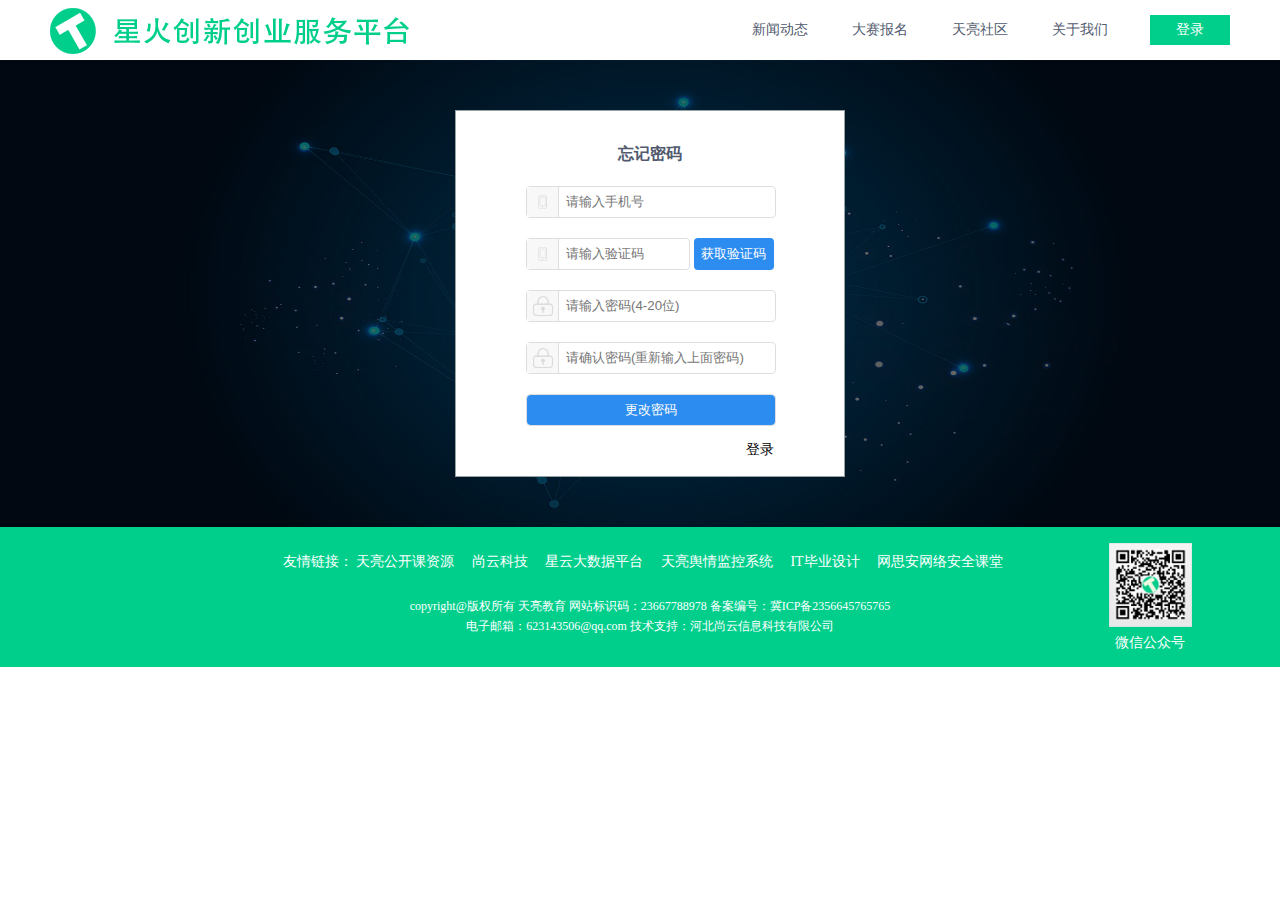
<file: star/xinghuo/忘记密码/index.html>
<!DOCTYPE html>
<html lang="en">

<head>
    <meta charset="UTF-8">
    <meta name="viewport" content="width=device-width, initial-scale=1.0">
    <meta http-equiv="X-UA-Compatible" content="ie=edge">
    <title>忘记密码</title>
    <link rel="stylesheet" href="css/index.css">
    <link rel="shortcut icon" href="favicon.ico" type="image/x-icon">
</head>

<body>
    <div id="app">
        <!-- 导航栏 -->
        <nav class="nav">
            <div class="nav-left">
                <img src="images/logo.png" alt="">
            </div>
            <div class="nav-right">
                <ul>
                    <li><a href="../新闻动态/index.html">新闻动态</a></li>
                    <li><a href="../大赛报名/index.html">大赛报名</a></li>
                    <li><a href="http://bbs.myhope365.com/" target="_blank">天亮社区</a></li>
                    <li><a href="../关于我们/index.html">关于我们</a></li>
                    <li><a href="../登录界面/index.html"><span class="denglu">登录</span></a></li>
                </ul>
            </div>
        </nav>
        <!-- 内容 -->
        <div class="content">
            <div id="login">
                <div class="login">
                    <h3>忘记密码</h3>
                    <form autocomplete="off">
                        <div class="ivu-form-item">
                            <div class="icon">
                                <img src="images/手机.png" alt="">
                            </div>
                            <input type="tel" autocomplete="off" spellcheck="false" placeholder="请输入手机号">
                        </div>
                        <div style="width: 250px;">
                            <div class="ivu-form-item yzm" style="display: inline-block">
                                <div class="icon">
                                    <img src="images/手机.png" alt="">
                                </div>
                                <input type="text" autocomplete="off" spellcheck="false" placeholder="请输入验证码"
                                    style="width: 130px;">
                            </div>
                            <button style="width: 80px;" class="btn"><span>获取验证码</span></button>
                        </div>
                        <div class="ivu-form-item">
                            <div class="icon">
                                <img src="images/密码.png" alt="">
                            </div>
                            <input type="password" autocomplete="off" spellcheck="false" placeholder="请输入密码(4-20位)">
                        </div>
                        <div class="ivu-form-item">
                            <div class="icon">
                                <img src="images/密码.png" alt="">
                            </div>
                            <input type="password" autocomplete="off" spellcheck="false" placeholder="请确认密码(重新输入上面密码)">
                        </div>
                        <div class="ivu-form-item">
                            <button>
                                <span>更改密码</span>
                            </button>
                        </div>
                        <a class="pointer2" href="../登录界面/index.html">登录</a>
                    </form>
                </div>
            </div>
        </div>
        <!-- 尾部 -->
        <footer class="foot">
            <div class="foot-left">
                <div class="yqlj">
                    友情链接：
                    <a href="#"> 天亮公开课资源&nbsp;&nbsp;&nbsp;&nbsp;</a>
                    <a href="#">尚云科技&nbsp;&nbsp;&nbsp;&nbsp;</a>
                    <a href="#">星云大数据平台&nbsp;&nbsp;&nbsp;&nbsp;</a>
                    <a href="#">天亮舆情监控系统&nbsp;&nbsp;&nbsp;&nbsp;</a>
                    <a href="#">IT毕业设计&nbsp;&nbsp;&nbsp;&nbsp;</a>
                    <a href="#">网思安网络安全课堂&nbsp;&nbsp;&nbsp;&nbsp;</a>
                </div>
                <div class="bq">copyright@版权所有 天亮教育 网站标识码：23667788978 备案编号：冀ICP备2356645765765 </div>
                <div class="bq"> 电子邮箱：623143506@qq.com 技术支持：河北尚云信息科技有限公司</div>
            </div>
            <div class="foot-right">
                <img src="images/微信公众号.jpg" alt="">
                <br>
                <span>微信公众号</span>
            </div>
        </footer>
    </div>
</body>

</html>
</file>
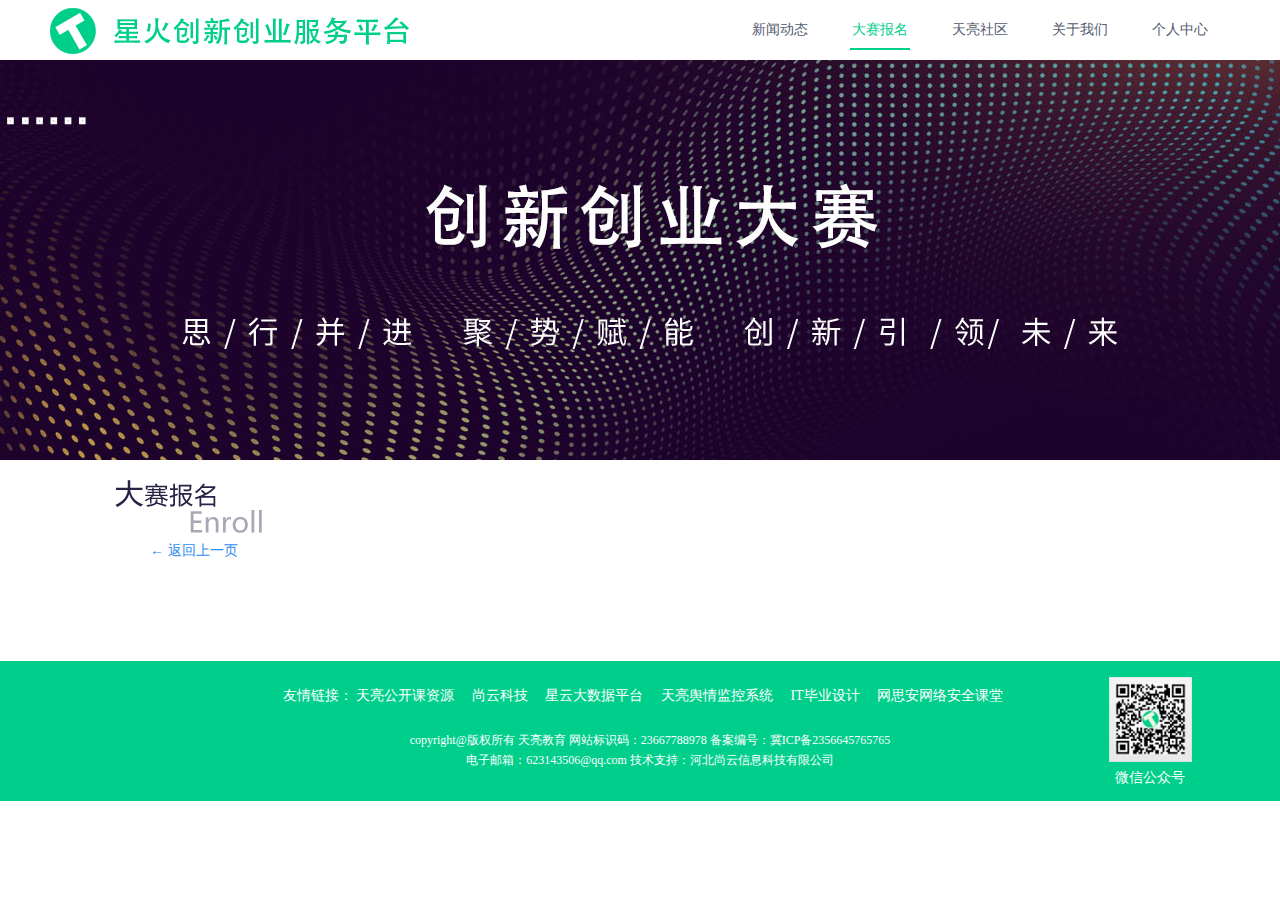
<file: star/xinghuo/报名须知/index.html>
<!DOCTYPE html>
<html lang="en">

<head>
    <meta charset="UTF-8">
    <meta name="viewport" content="width=device-width, initial-scale=1.0">
    <meta http-equiv="X-UA-Compatible" content="ie=edge">
    <title>报名须知</title>
    <link rel="stylesheet" href="css/index.css">
    <link rel="shortcut icon" href="favicon.ico" type="image/x-icon">
</head>

<body>
    <div id="app">
        <!-- 导航栏 -->
        <nav class="nav">
            <div class="nav-left">
                <img src="images/logo.png" alt="">
            </div>
            <div class="nav-right">
                <ul>
                    <li><a href="../新闻动态/index.html">新闻动态</a></li>
                    <li><a href="../大赛报名/index.html" class="active">大赛报名</a></li>
                    <li><a href="http://bbs.myhope365.com/" target="_blank">天亮社区</a></li>
                    <li><a href="../关于我们/index.html">关于我们</a></li>
                    <li><a href="../个人中心/index.html">个人中心</a></li>
                </ul>
            </div>
        </nav>
        <!-- 内容 -->
        <div class="content">
            <div class="enroll">
                <div class="topImgBackground"></div>
                <div class="bmimg">
                    <img src="images/2.png" alt="">
                </div>
                <div class="bmcontent">
                    <div class="bmcontent1">
                        <div class="bmcontent2">
                            <div class="bmcontent3">
                                <div>
                                    <div>
                                        <div class="back">
                                            <a href="../大赛报名/index.html">← 返回上一页</a>
                                        </div>
                                        <h1 id="title"></h1>
                                        <p class="introduce1" id="introduce">
                                            <!-- <p>1、参赛条件</p>
                                            <p>&nbsp;&nbsp;&nbsp;由来自高校、企业、科研院所、技术专家、从事创新创业及其服务的其他事业单位、新型研发机构等单位的人员所组成的团队可选择相应专项赛事进行报名、参赛。报名参赛不收取任何费用。
                                            </p>
                                            <br>
                                            <p>2、比赛内容</p>
                                            <p>&nbsp;&nbsp;&nbsp;符合既定的四个主题方向即可，具体形式可以是PPT、实物效果演示等具备可评估性、可量化、可对比的均可。</p>
                                            <br>
                                            <p>3、竞赛形式</p>
                                            <p>&nbsp;&nbsp;&nbsp;比赛形式为专家线上初评、线下路演后专家打分相结合，最终由路演后选手项目PPT演示得分、专家问辩评分组成总分。
                                            </p>
                                            <br>
                                            <p>4、比赛流程</p>
                                            <p>&nbsp;&nbsp;&nbsp;项目报名后通过形式审查进入初赛，初赛由专家组成员汇审进行线上评分，成绩合格进入决赛，决赛评选一二三等奖及优胜参与奖。
                                            </p>
                                            <br>
                                            <p>5、奖项设置</p>
                                            <p>&nbsp;&nbsp;&nbsp;大赛设一等奖、二等奖、三等奖及优胜参与奖，占项目总数比率为10%、20%、30%、40%。</p>
                                            <br>
                                            <p>6、其他</p>
                                            <p>&nbsp;&nbsp;&nbsp; 推荐多了解天亮教育的课程体系，并进行认真的学习和实践，对于参加技术性内容比赛会很有帮助。</p> -->
                                        </p>
                                    </div>
                                </div>
                            </div>
                        </div>
                    </div>
                </div>
            </div>
        </div>
        <!-- 尾部 -->
        <footer class="foot">
            <div class="foot-left">
                <div class="yqlj">
                    友情链接：
                    <a href="#"> 天亮公开课资源&nbsp;&nbsp;&nbsp;&nbsp;</a>
                    <a href="#">尚云科技&nbsp;&nbsp;&nbsp;&nbsp;</a>
                    <a href="#">星云大数据平台&nbsp;&nbsp;&nbsp;&nbsp;</a>
                    <a href="#">天亮舆情监控系统&nbsp;&nbsp;&nbsp;&nbsp;</a>
                    <a href="#">IT毕业设计&nbsp;&nbsp;&nbsp;&nbsp;</a>
                    <a href="#">网思安网络安全课堂&nbsp;&nbsp;&nbsp;&nbsp;</a>
                </div>
                <div class="bq">copyright@版权所有 天亮教育 网站标识码：23667788978 备案编号：冀ICP备2356645765765 </div>
                <div class="bq"> 电子邮箱：623143506@qq.com 技术支持：河北尚云信息科技有限公司</div>
            </div>
            <div class="foot-right">
                <img src="images/微信公众号.jpg" alt="">
                <br>
                <span>微信公众号</span>
            </div>
        </footer>
    </div>

</body>
<script src="lib/jQuery/jquery-3.4.1.min.js"></script>
<script src="js/index.js"></script>

</html>
</file>
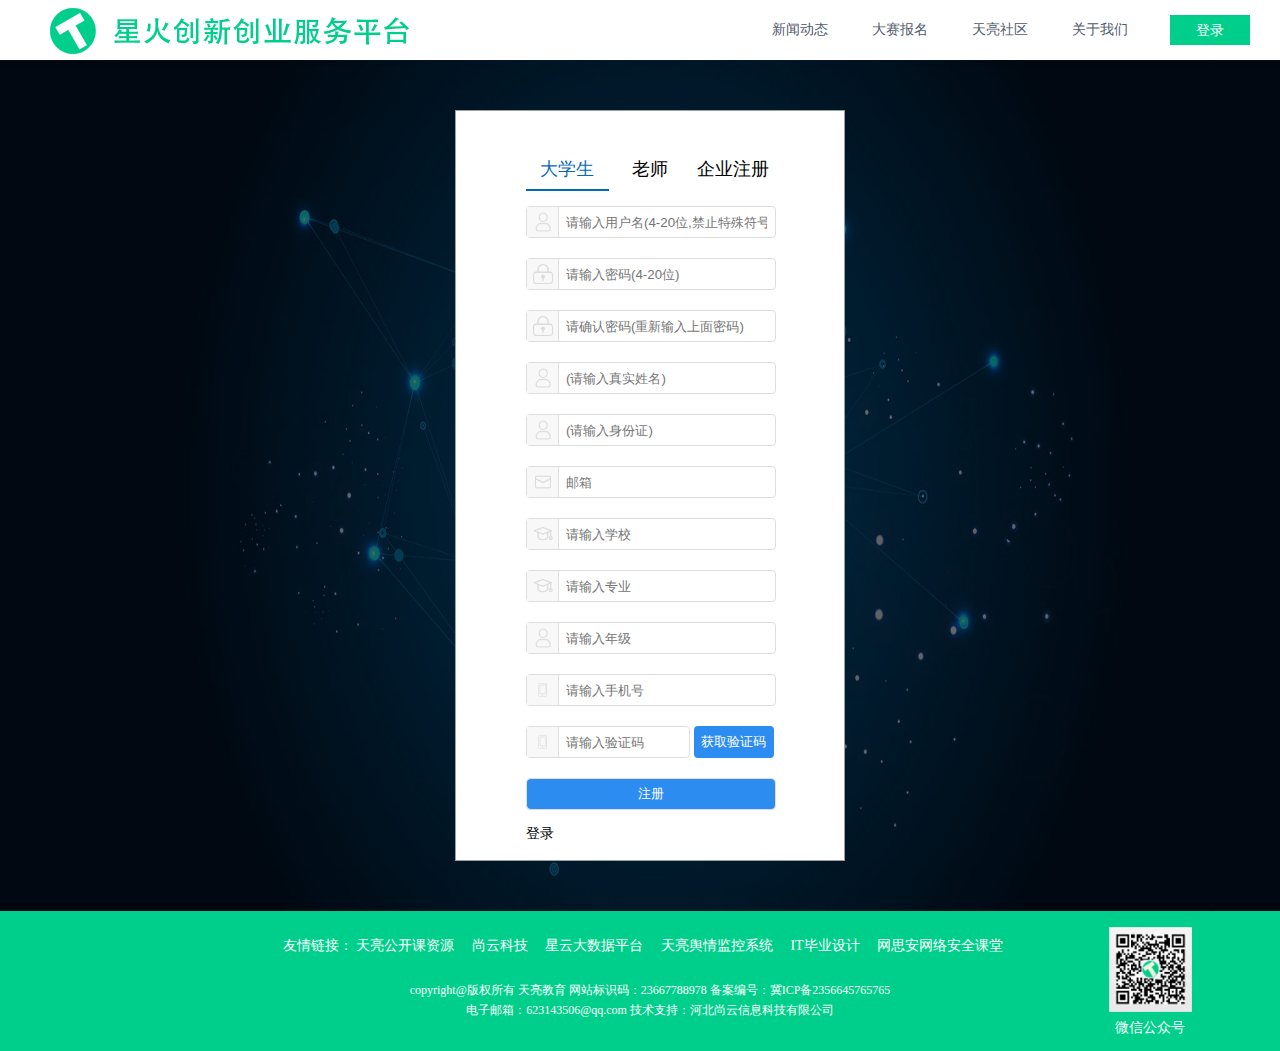
<file: star/xinghuo/注册界面/index.html>
<!DOCTYPE html>
<html lang="en">

<head>
    <meta charset="UTF-8">
    <meta name="viewport" content="width=device-width, initial-scale=1.0">
    <meta http-equiv="X-UA-Compatible" content="ie=edge">
    <title>注册界面</title>
    <link rel="stylesheet" href="css/index.css">
    <link rel="shortcut icon" href="favicon.ico" type="image/x-icon">
</head>

<body>
    <div id="app">
        <!-- 导航栏 -->
        <nav class="nav">
            <div class="nav-left">
                <img src="images/logo.png" alt="">
            </div>
            <div class="nav-right">
                <ul>
                    <li><a href="../新闻动态/index.html">新闻动态</a></li>
                    <li><a href="../大赛报名/index.html">大赛报名</a></li>
                    <li><a href="http://bbs.myhope365.com/" target="_blank">天亮社区</a></li>
                    <li><a href="../关于我们/index.html">关于我们</a></li>
                    <a href="../登录界面/index.html"><span class="denglu">登录</span></a>
                </ul>
            </div>
        </nav>
        <!-- 内容 -->
        <div class="content">
            <div id="login">
                <div class="login">
                    <div class="registerTop">
                        <div class="registerTopItem active1">大学生</div>
                        <div class="registerTopItem">老师</div>
                        <div class="registerTopItem">企业注册</div>
                    </div>
                    <form autocomplete="off">
                        <div class="sure">
                            <div class="ivu-form-item">
                                <div class="icon">
                                    <img src="images/yonghu.png" alt="">
                                </div>
                                <input type="text" autocomplete="off" spellcheck="false"
                                    placeholder="请输入用户名(4-20位,禁止特殊符号)" id="loginName">
                            </div>
                            <div class="ivu-form-item">
                                <div class="icon">
                                    <img src="images/密码.png" alt="">
                                </div>
                                <input type="password" autocomplete="off" spellcheck="false" placeholder="请输入密码(4-20位)"  id="password">
                            </div>
                            <div class="ivu-form-item">
                                <div class="icon">
                                    <img src="images/密码.png" alt="">
                                </div>
                                <input type="password" autocomplete="off" spellcheck="false"
                                    placeholder="请确认密码(重新输入上面密码)"  id="password1">
                            </div>
                            <div class="ivu-form-item">
                                <div class="icon">
                                    <img src="images/yonghu.png" alt="">
                                </div>
                                <input type="text" autocomplete="off" spellcheck="false" placeholder="(请输入真实姓名)" id="userName">
                            </div>
                            <div class="ivu-form-item">
                                <div class="icon">
                                    <img src="images/yonghu.png" alt="">
                                </div>
                                <input type="text" autocomplete="off" spellcheck="false" placeholder="(请输入身份证)" id="idNumber">
                            </div>
                            <div class="ivu-form-item">
                                <div class="icon">
                                    <img src="images/邮箱.png" alt="">
                                </div>
                                <input type="text" autocomplete="off" spellcheck="false" placeholder="邮箱" id="email">
                            </div>
                            <div class="ivu-form-item">
                                <div class="icon">
                                    <img src="images/学校.png" alt="">
                                </div>
                                <input type="text" autocomplete="off" spellcheck="false" placeholder="请输入学校" id="school">
                            </div>
                            <div class="ivu-form-item">
                                <div class="icon">
                                    <img src="images/学校.png" alt="">
                                </div>
                                <input type="text" autocomplete="off" spellcheck="false" placeholder="请输入专业" id="profession">
                            </div>
                            <div class="ivu-form-item">
                                <div class="icon">
                                    <img src="images/yonghu.png" alt="">
                                </div>
                                <input type="text" autocomplete="off" spellcheck="false" placeholder="请输入年级" id="grade">
                            </div>
                            <div class="ivu-form-item">
                                <div class="icon">
                                    <img src="images/手机.png" alt="">
                                </div>
                                <input type="tel" autocomplete="off" spellcheck="false" placeholder="请输入手机号" id="phonenumber">
                            </div>
                            <div style="width: 250px;">
                                <div class="ivu-form-item yzm" style="display: inline-block">
                                    <div class="icon">
                                        <img src="images/手机.png" alt="">
                                    </div>
                                    <input type="text" autocomplete="off" spellcheck="false" placeholder="请输入验证码"
                                        style="width: 130px;" id="code">
                                </div>
                                <button style="width: 80px;" class="btn" id="btn"><span>获取验证码</span></button>
                            </div>
                        </div>
                        <div class="sure" style="display: none;">
                            <div class="ivu-form-item">
                                <div class="icon">
                                    <img src="images/yonghu.png" alt="">
                                </div>
                                <input type="text" autocomplete="off" spellcheck="false"
                                    placeholder="请输入用户名(4-20位,禁止特殊符号)">
                            </div>
                            <div class="ivu-form-item">
                                <div class="icon">
                                    <img src="images/密码.png" alt="">
                                </div>
                                <input type="password" autocomplete="off" spellcheck="false" placeholder="请输入密码(4-20位)">
                            </div>
                            <div class="ivu-form-item">
                                <div class="icon">
                                    <img src="images/密码.png" alt="">
                                </div>
                                <input type="password" autocomplete="off" spellcheck="false"
                                    placeholder="请确认密码(重新输入上面密码)">
                            </div>
                            <div class="ivu-form-item">
                                <div class="icon">
                                    <img src="images/yonghu.png" alt="">
                                </div>
                                <input type="text" autocomplete="off" spellcheck="false" placeholder="(请输入真实姓名)">
                            </div>
                            <div class="ivu-form-item">
                                <div class="icon">
                                    <img src="images/yonghu.png" alt="">
                                </div>
                                <input type="text" autocomplete="off" spellcheck="false" placeholder="(请输入身份证)">
                            </div>
                            <div class="ivu-form-item">
                                <div class="icon">
                                    <img src="images/邮箱.png" alt="">
                                </div>
                                <input type="email" autocomplete="off" spellcheck="false" placeholder="邮箱">
                            </div>
                            <div class="ivu-form-item">
                                <div class="icon">
                                    <img src="images/学校.png" alt="">
                                </div>
                                <input type="text" autocomplete="off" spellcheck="false" placeholder="请输入学校">
                            </div>
                            <div class="ivu-form-item">
                                <div class="icon">
                                    <img src="images/学校.png" alt="">
                                </div>
                                <input type="text" autocomplete="off" spellcheck="false" placeholder="请输入研究方向">
                            </div>
                            <div class="ivu-form-item">
                                <div class="icon">
                                    <img src="images/yonghu.png" alt="">
                                </div>
                                <input type="text" autocomplete="off" spellcheck="false" placeholder="请输入职称">
                            </div>
                            <div class="ivu-form-item">
                                <div class="icon">
                                    <img src="images/手机.png" alt="">
                                </div>
                                <input type="tel" autocomplete="off" spellcheck="false" placeholder="请输入手机号">
                            </div>
                            <div style="width: 250px;">
                                <div class="ivu-form-item yzm" style="display: inline-block">
                                    <div class="icon">
                                        <img src="images/手机.png" alt="">
                                    </div>
                                    <input type="text" autocomplete="off" spellcheck="false" placeholder="请输入验证码"
                                        style="width: 130px;">
                                </div>
                                <button style="width: 80px;" class="btn" id="btn1"><span>获取验证码</span></button>
                            </div>
                        </div>
                        <div class="sure" style="display: none;">
                            <div class="ivu-form-item">
                                <div class="icon">
                                    <img src="images/yonghu.png" alt="">
                                </div>
                                <input type="text" autocomplete="off" spellcheck="false"
                                    placeholder="请输入用户名(4-20位,禁止特殊符号)">
                            </div>
                            <div class="ivu-form-item">
                                <div class="icon">
                                    <img src="images/密码.png" alt="">
                                </div>
                                <input type="password" autocomplete="off" spellcheck="false" placeholder="请输入密码(4-20位)">
                            </div>
                            <div class="ivu-form-item">
                                <div class="icon">
                                    <img src="images/密码.png" alt="">
                                </div>
                                <input type="password" autocomplete="off" spellcheck="false"
                                    placeholder="请确认密码(重新输入上面密码)">
                            </div>
                            <div class="ivu-form-item">
                                <div class="icon">
                                    <img src="images/yonghu.png" alt="">
                                </div>
                                <input type="text" autocomplete="off" spellcheck="false" placeholder="请输入企业名">
                            </div>
                            <div class="ivu-form-item">
                                <div class="icon">
                                    <img src="images/邮箱.png" alt="">
                                </div>
                                <input type="email" autocomplete="off" spellcheck="false" placeholder="请输入邮箱">
                            </div>
                            <div class="ivu-form-item">
                                <div class="icon">
                                    <img src="images/扫码.png" alt="">
                                </div>
                                <input type="text" autocomplete="off" spellcheck="false" placeholder="请输入社会统一编码">
                            </div>
                            <div class="ivu-form-item">
                                <div class="icon">
                                    <img src="images/联系人.png" alt="">
                                </div>
                                <input type="text" autocomplete="off" spellcheck="false" placeholder="请输入联系人">
                            </div>
                            <div class="ivu-form-item">
                                <div class="icon">
                                    <img src="images/火车_train.png" alt="">
                                </div>
                                <input type="text" autocomplete="off" spellcheck="false" placeholder="请输入联系地址">
                            </div>
                            <div class="ivu-form-item">
                                <div class="icon">
                                    <img src="images/手机.png" alt="">
                                </div>
                                <input type="tel" autocomplete="off" spellcheck="false" placeholder="请输入手机号">
                            </div>
                            <div style="width: 250px;">
                                <div class="ivu-form-item yzm" style="display: inline-block">
                                    <div class="icon">
                                        <img src="images/手机.png" alt="">
                                    </div>
                                    <input type="text" autocomplete="off" spellcheck="false" placeholder="请输入验证码"
                                        style="width: 130px;">
                                </div>
                                <button style="width: 80px;" class="btn" id="btn2"><span>获取验证码</span></button>
                            </div>
                        </div>
                    </form>

                    <div class="ivu-form-item">
                        <button id="register">
                            <span>注册</span>
                        </button>
                    </div>
                    <a class="pointer1" href="../登录界面/index.html">登录</a>
                </div>
            </div>
        </div>
        <!-- 尾部 -->
        <footer class="foot">
            <div class="foot-left">
                <div class="yqlj">
                    友情链接：
                    <a href="#"> 天亮公开课资源&nbsp;&nbsp;&nbsp;&nbsp;</a>
                    <a href="#">尚云科技&nbsp;&nbsp;&nbsp;&nbsp;</a>
                    <a href="#">星云大数据平台&nbsp;&nbsp;&nbsp;&nbsp;</a>
                    <a href="#">天亮舆情监控系统&nbsp;&nbsp;&nbsp;&nbsp;</a>
                    <a href="#">IT毕业设计&nbsp;&nbsp;&nbsp;&nbsp;</a>
                    <a href="#">网思安网络安全课堂&nbsp;&nbsp;&nbsp;&nbsp;</a>
                </div>
                <div class="bq">copyright@版权所有 天亮教育 网站标识码：23667788978 备案编号：冀ICP备2356645765765 </div>
                <div class="bq"> 电子邮箱：623143506@qq.com 技术支持：河北尚云信息科技有限公司</div>
            </div>
            <div class="foot-right">
                <img src="images/微信公众号.jpg" alt="">
                <br>
                <span>微信公众号</span>
            </div>
        </footer>
    </div>
</body>
<script src="lib/jQuery/jquery-3.4.1.min.js"></script>
<script src="js/index.js"></script>

</html>
</file>
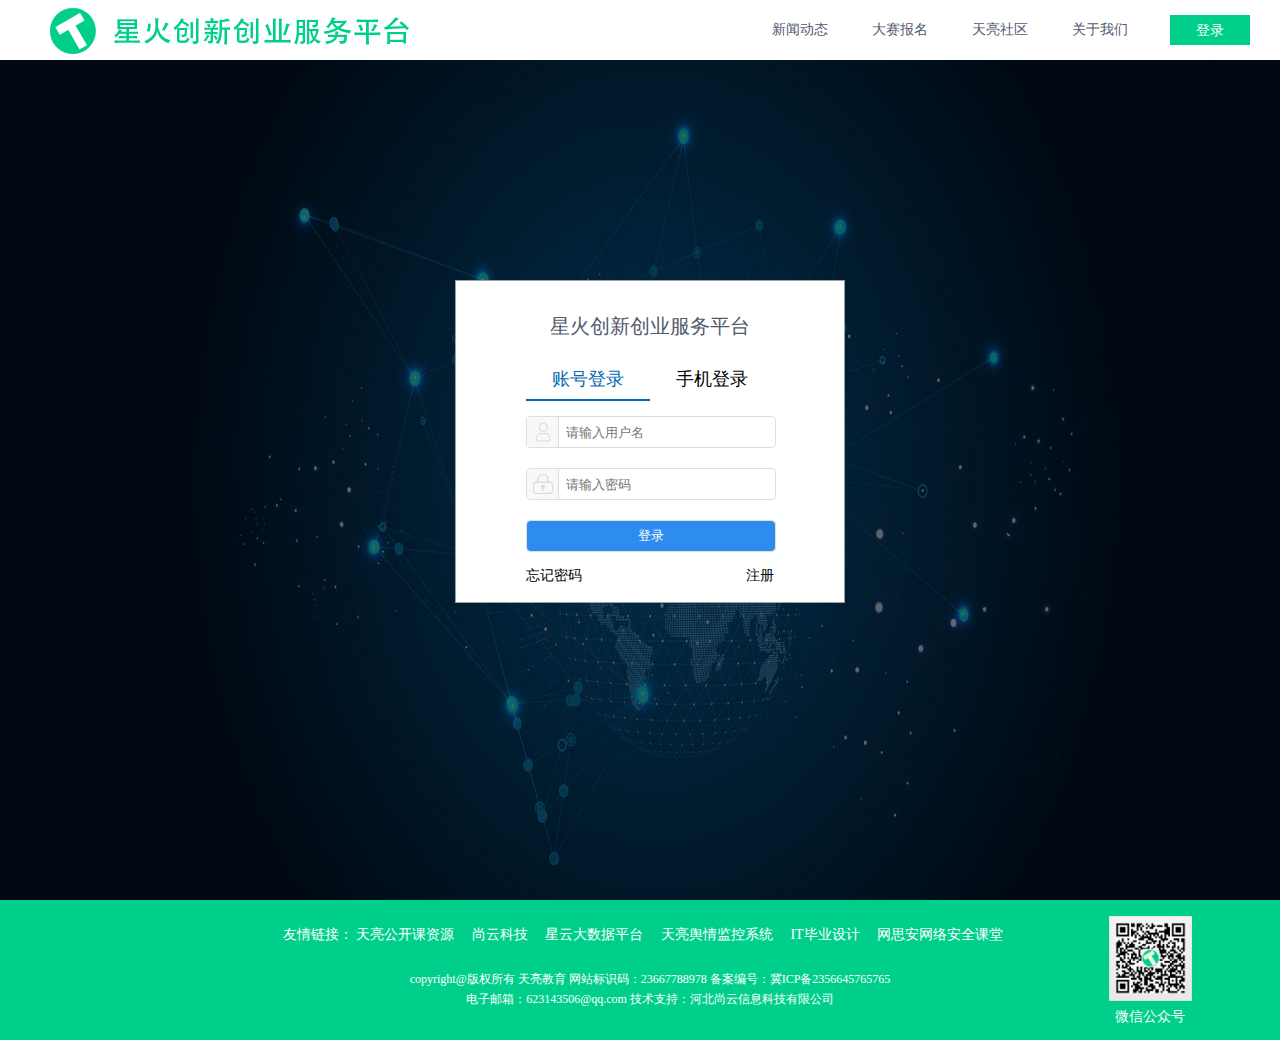
<file: star/xinghuo/登录界面/index.html>
<!DOCTYPE html>
<html lang="en">

<head>
    <meta charset="UTF-8">
    <meta name="viewport" content="width=device-width, initial-scale=1.0">
    <meta http-equiv="X-UA-Compatible" content="ie=edge">
    <title>登录</title>
    <link rel="stylesheet" href="css/index.css">
    <link rel="shortcut icon" href="favicon.ico" type="image/x-icon">
</head>

<body>
    <div id="app">
        <!-- 导航栏 -->
        <nav class="nav">
            <div class="nav-left">
                <img src="images/logo.png" alt="">
            </div>
            <div class="nav-right">
                <ul>
                    <li><a href="../新闻动态/index.html">新闻动态</a></li>
                    <li><a href="../大赛报名/index.html">大赛报名</a></li>
                    <li><a href="http://bbs.myhope365.com/" target="_blank">天亮社区</a></li>
                    <li><a href="../关于我们/index.html">关于我们</a></li>
                    <a href="../登录界面/index.html"><span class="denglu">登录</span></a>
                </ul>
            </div>
        </nav>
        <!-- 内容 -->
        <div class="content">
            <div id="login">
                <div class="login">
                    <h2>星火创新创业服务平台</h2>
                    <div class="registerTop" id="registerTop">
                        <div class="registerTopItem active1">账号登录</div>
                        <div class="registerTopItem">手机登录</div>
                    </div>
                    <form autocomplete="off">
                        <div class="sure">
                            <div class="ivu-form-item">
                                <div class="icon">
                                    <img src="images/yonghu.png" alt="">
                                </div>
                                <input type="text" autocomplete="off" spellcheck="false" placeholder="请输入用户名" id="username">
                            </div>
                            <div class="ivu-form-item">
                                <div class="icon">
                                    <img src="images/密码.png" alt="">
                                </div>
                                <input type="password" autocomplete="off" spellcheck="false" placeholder="请输入密码" id="password">
                            </div>
                        </div>
                        <div class="sure" style="display: none;">
                            <div class="ivu-form-item">
                                <div class="icon">
                                    <img src="images/yonghu.png" alt="">
                                </div>
                                <input type="tel" autocomplete="off" spellcheck="false" placeholder="请输入手机号">
                            </div>
                            <div class="ivu-form-item yzm" style="display: inline-block">
                                <div class="icon">
                                    <img src="images/手机.png" alt="">
                                </div>
                                <input type="text" autocomplete="off" spellcheck="false" placeholder="请输入验证码"
                                    style="width: 130px;">
                            </div>
                            <button style="width: 80px;" class="btn" id="btn"><span>获取验证码</span></button>
                        </div>
                    </form>
                    <div class="ivu-form-item">
                        <button  id="loginID">
                            <span>登录</span>
                        </button>
                    </div>
                    <a href="../忘记密码/index.html" class="pointer1">忘记密码</a>
                    <a href="../注册界面/index.html" class="pointer2">注册</a>
                </div>
            </div>
        </div>
        <!-- 尾部 -->
        <footer class="foot">
            <div class="foot-left">
                <div class="yqlj">
                    友情链接：
                    <a href="#"> 天亮公开课资源&nbsp;&nbsp;&nbsp;&nbsp;</a>
                    <a href="#">尚云科技&nbsp;&nbsp;&nbsp;&nbsp;</a>
                    <a href="#">星云大数据平台&nbsp;&nbsp;&nbsp;&nbsp;</a>
                    <a href="#">天亮舆情监控系统&nbsp;&nbsp;&nbsp;&nbsp;</a>
                    <a href="#">IT毕业设计&nbsp;&nbsp;&nbsp;&nbsp;</a>
                    <a href="#">网思安网络安全课堂&nbsp;&nbsp;&nbsp;&nbsp;</a>
                </div>
                <div class="bq">copyright@版权所有 天亮教育 网站标识码：23667788978 备案编号：冀ICP备2356645765765 </div>
                <div class="bq"> 电子邮箱：623143506@qq.com 技术支持：河北尚云信息科技有限公司</div>
            </div>
            <div class="foot-right">
                <img src="images/微信公众号.jpg" alt="">
                <br>
                <span>微信公众号</span>
            </div>
        </footer>
    </div>
</body>
<script src="lib/jQuery/jquery-3.4.1.min.js"></script>
<script src="js/index.js"></script>

</html>
</file>
<file: class/yunketang/css/index.css>
/* 公共格式 */
* {
    margin: 0;
    padding: 0;
    box-sizing: border-box;
}

a,
body {
    color: #000000;
}

body {
    margin: 0;
    color: rgba(0, 0, 0, .65);
    font-size: 14px;
    font-family: -apple-system, BlinkMacSystemFont, Segoe UI, PingFang SC, Hiragino Sans GB, Microsoft YaHei, Helvetica Neue, Helvetica, Arial, sans-serif, Apple Color Emoji, Segoe UI Emoji, Segoe UI Symbol;
    font-variant: tabular-nums;
    line-height: 1.5;
    background-color: #fff;
}

a {
    text-decoration: none;
}

a:hover {
    text-decoration: none;
    color: #00cf8c;
}


/* 头部 */
header {
    margin: 0 auto;
    position: relative;
    width: 1200px;
    background: #fff;
}

/* 图标 */
.top {
    height: 106px;
}

.top>img {
    float: left;
    height: 55px;
    margin-top: 22px;
}

/* 搜索框 */
.h-search {
    width: 400px;
    height: 38px;
    float: left;
    margin-top: 30px;
    margin-left: 200px;
}

.form-control {
    border: 1px solid #d9d9d9;
    border-radius: 20px;
}

.form-control:hover {
    border: 1px solid #00cf8c;
}

.input-group-addon {
    border-radius: 20px;
    background-color: #00cf8c;
    cursor: pointer;
}

.input-group-addon>button {
    width: 100%;
    height: 20px;
    background-color: #00cf8c;
    border: none;
    color: white;
    padding-left: -10px;
    line-height: 100%;
}

.input-group-addon>button>a {
    font-size: 16px;
    text-decoration: none;
    color: white;
}

.input-group-addon>button>a :hover {
    background-color: #00cf8c;
}

.icon {
    width: 1.5em;
    height: 1.5em;
    vertical-align: -0.4em;
    fill: currentColor;
    overflow: hidden;
}

/* 登录 */
.login-container {
    width: 145px;
    height: 100%;
    float: right;
    margin-right: 100px;
    font-size: 14px;
    padding: 32px 0 0;
}

.login-box {
    line-height: 32px;
}

.shopping {
    line-height: 35px;
}

.shopping>img {
    width: 22px;
    height: 22px;
    float: left;
    margin: -2px 0;

}

.ant-divider {
    margin: 0px 10px;
    height: 18px;
    position: relative;
    top: -.06em;
    display: inline-block;
    width: 1px;
    vertical-align: middle;
    box-sizing: border-box;
    color: rgba(0, 0, 0, .65);
    font-size: 14px;
    font-variant: tabular-nums;
    line-height: 1.5;
    list-style: none;
    background: #e8e8e8;
    float: left;
}

.user-avatar {
    float: left;
    margin: -9px 0;
}

.yonghu {
    width: 22px;
    height: 22px;
    background-color: #ccc;
    border-radius: 50%;
    margin: -9px 0;
}

/* 导航 */
nav {
    height: 40px;
    width: 1200px;
    margin: auto;
    /* line-height: 40px; */
    font-size: 16px;
    z-index: 100px;
}

ul {
    list-style: none;
    height: 100%;
}

.nav a {
    text-decoration: none;
    color: black;
}

.nav a:hover {
    color: #00cf8c;
    text-decoration: none;
    background-color: white !important;
}

/* .select {
    border-bottom: 1px solid #00cf8c;
  } */
.select>a {
    color: #00cf8c;
    border-bottom: 1px solid #00cf8c;
}

.nav>li {
    float: left;

    height: 40px;
}

.nav>li:hover {
    background-color: white;
}

#box1 {
    width: 150px;
    height: 500px;
    background-color: white;
    /* border: 1px solid navy; */
    margin-top: -10px;
    display: none;
    position: absolute;
    /* border: 1px solid #5c5c5c; */
    background-color: white;
    z-index: 5;
}

#box1>li {
    width: 100%;
    height: 30px;
    /* text-align: center; */
    font-size: 14px;
    padding-left: 10px;
}

.courses:hover>#box1 {
    display: block;
}

.courses {
    position: relative;
}

#box1>li :hover {
    color: #00cf8c;
}



/* 中间 */
/* 轮播图 */

.lunbo .itemSize {
    width: 100%;
    height: 400px;
    background-repeat: no-repeat;
    background-position: 50%;
    background-size: cover;
}

/* 直播课程 */
.course-live-online-container {
    color: #333;
    margin-bottom: 14px;
}

.box {
    width: 1200px;
    margin: auto;
}

.course-live-online-container>h1 {
    margin: 50px 0 30px 0;
    text-align: center;
    font-size: 24px;
    color: #333;
}

.ant-row {
    position: relative;
    height: auto;
    margin-right: 0;
    margin-left: 0;
    zoom: 1;
    display: block;
    box-sizing: border-box;
}

.lesson-left {
    width: 600px;
    float: left;
    height: 350px;
    border-bottom-left-radius: 5px;
    border-top-left-radius: 5px;
    overflow: hidden;
}

.bigBox {
    height: 1000%;
    width: 100%;
}

.inner {
    width: 600px;
    height: 350px;
    color: #f4f4f4;
    opacity: 1;
    position: relative;
}

.inner>img {
    width: 100%;
    height: 100%;
}

.out {
    background-color: rgba(0, 0, 0, 0.6);
    width: 100%;
    height: 100%;
    padding: 80px 50px;
    background-color: rgba(0, 0, 0, 0.6);
    border-bottom-left-radius: 5px;
    border-top-left-radius: 5px;
    position: absolute;
    top: 0px;
    z-index: 200;
    color: white;
}


.title {
    font-size: 24px;
    color: white;
    text-align: center;
}

.letf-appply {
    height: 50px;
    width: 200px;
    margin-left: 100px;
    margin-top: 50px;
    background-color: #00cf8c;
    line-height: 50px;
    font-size: 24px;
    text-align: center;
    margin: 50px auto;
}

.lesson-right {
    height: 350px;
    background-color: #f4f4f4;
    border: 1px solid #eee;
    overflow: auto;
    opacity: 1;
    border-bottom-right-radius: 5px;
    border-top-right-radius: 5px;
    overflow: hidden;
}

.lesson-right>ul>li {
    width: 500px;
    height: 50px;
    padding-left: 20px;
    line-height: 50px;
    cursor: pointer;
    border-left: 5px solid #f4f4f4;
}

.select1 {
    color: #00cf8c;
    border-left: 5px solid #00cf8c !important;
    background-color: white;
}

/* 免费课程 */
.phone-class-list {
    padding: 0 10px;
    width: 1200px;
    margin: 0 auto;
}

/* .title-course {
    margin: 50px 0 30px 0;
    text-align: center;
    font-size: 24px;
    color: #333;
}
 */
.phone-class-list header {
    font-size: 24px;
    padding: 0 12px 10px 62px;
    border-bottom: 2px solid #e8e8e8;
    margin: 30px 0 0 0;
    text-align: center;
    color: #333;
}

.more-course {
    float: right;
    font-size: 16px;
    line-height: 34px;
}

.more-course a {
    color: #999;
}

.more-course a:hover {
    color: #999;
}

.free-box {
    width: 1200px;
    height: 200px;
    /* margin-top: 10px; */
    margin: 10px auto;
}

.free-box>li {
    width: 230px;
    height: 100%;
    /* background-color: yellow; */
    /* border: 1px solid brown; */
    float: left;
    margin-right: 10px;
    cursor: pointer;
}

.free a,
.quality a {
    color: #999;
    text-decoration: none;
}

.free-box-img {
    width: 228px;
    height: 122px;
    overflow: hidden;
    cursor: pointer;
}

.free-box-img>img {
    width: 100%;
    height: 100%;
    /* transform: scale(1.5); */
    transition: transform 2s;
}

.free-box-img>img:hover {
    transform: scale(1.1);
}

.free-box-p {
    color: black;
    font-weight: 400px;
    cursor: pointer;
    margin: 3px 0px;
    white-space: nowrap;
    text-overflow: ellipsis;
    overflow: hidden;
}

.free-box-p:hover {
    color: #1da57a !important;
    cursor: pointer;
}

.free {
    color: #00cf8c;
    font-size: 16px;
    margin-top: -5px;
}

/* 精品课程 */
.quality {
    width: 1200px;
    margin: auto;
    height: 300px;
}

.ant-tag-orange {
    float: right;
    height: 22px;
    width: 70px;
    border: 1px solid #d9d9d9;
    border-radius: 2px;
    background: #fff7e6;
    border-color: #ffd591;
    text-align: center;
    margin-right: 20px;
    color: #fa8c16;
}

.ant-tag-orange>a {
    color: #fa8c16;
    text-decoration: none;
}

.free-box-p1 {
    white-space: nowrap;
    overflow: hidden;
    text-overflow: ellipsis;
}

/* 底部 */
footer {
    height: 200px;
    width: 100%;
    background: #444546;
    color: #999;
    font-size: 14px;
    margin-top: -50px;
}

.f-box {
    width: 1200px;
    height: 100%;
    margin: auto;
    overflow: hidden;
}

.f-title {
    font-size: 22px;
    margin: 16px 0;
}

.f-nav {
    height: 40px;
}

.f-nav>a {
    color: #999;
    text-decoration: none;
    font-size: 16px;
    margin-right: 20px;
}

/* a:hover {
    color: #1da57a;
  } */
.p-box {
    position: fixed;
    width: 70px;

    height: 210px;
    /* border: 1px solid blueviolet; */
    right: 20px;
    bottom: 50%;
    border-radius: 5px;
    background-color: #e6f7ff;
}

.p-box>ul>li {
    width: 100%;
    height: 70px;
    /* border: 1px solid blueviolet; */
    text-align: center;
    color: #00cf8c;
    border-top: 1px solid #e8e8e8;
}

.p-box>ul>li>p>a {
    color: #00cf8c;
    text-decoration: none;
}
</file>
<file: star/xinghuo/个人中心/css/index.css>
/* 公共部分 */
* {
    margin: 0;
    padding: 0;
    box-sizing: border-box;
}

body {
    font-family: Helvetica Neue, Helvetica, PingFang SC, Hiragino Sans GB, Microsoft YaHei, "\5FAE\8F6F\96C5\9ED1", Arial, sans-serif;
    font-size: 12px;
    line-height: 1.5;
    color: #515a6e;
    background-color: #fff;
}

a {
    text-decoration: none;
    color: #2d8cf0;
}

a:hover {
    text-decoration: none;
}

ul {
    list-style: none;
}

.active {
    color: #00cf8c !important;
    border-bottom: 2px solid #00cf8c;
}

.active1 {
    color: #0469b3 !important;
    height: 35px !important;
    border-bottom: 2px solid #0469b3;
}

#app {
    min-width: 1300px;
    overflow: auto;
}

/* 导航栏 */
.nav {
    width: 100%;
    height: 60px;
    min-width: 1300px;
    z-index: 1001;
    /* background-color: red; */
}

.nav-left {
    height: 46px;
    width: 359px;
    line-height: 46px;
    float: left;
    margin-top: 8px;
    margin-left: 50px;
}

.nav-left img {
    width: 100%;
    height: 100%;
}

.nav-right {
    height: 60px;
    /* width: 600px; */
    float: right;
    margin-right: 50px;
}

.nav-right ul li {
    height: 100%;
    /* width: 15%; */
    width: 100px;
    line-height: 60px;
    text-align: center;
    font-size: 14px;
    font-family: SourceHanSansSC-regular;
    float: left;
}

.nav-right ul li a {
    display: block;
    height: 50px;
    color: #515a6e;
    width: 60px;
}

.nav-right ul li a:hover {
    color: #00cf8c !important;
    border-bottom: 2px solid #00cf8c;
}

.denglu {
    display: inline-block;
    width: 80px;
    height: 30px;
    background: #00cf8c;
    margin-top: 15px;
    line-height: 30px;
    color: #fff;
}

/* 内容 */
.PersonalCenter {
    width: 100%;
    font-size: 16px;
    background: rgb(236, 238, 241);

}

.layout {
    position: relative;
    min-height: 660px;
    border-width: 1px;
    border-style: solid;
    border-color: rgb(215, 221, 228);
    border-image: initial;
    background: rgb(245, 247, 249);
    border-radius: 4px;
    overflow: hidden;
}

.ivu-layout {
    padding: 50px 199px;
    display: flex;
    flex-direction: column;
    flex: auto;
    background: #f5f7f9;
}

.ivu-layout-content {
    padding: 24px 0px;
    min-height: 280px;
    background: rgb(255, 255, 255);
    flex: auto;
    float: left;
}

.ivu-layout-has-sider {
    flex-direction: row;
}

.ivu-layout-sider {
    width: 200px;
    min-width: 200px;
    max-width: 200px;
    flex: 0 0 200px;
    background: rgb(255, 255, 255);
    float: left;
}

.ivu-layout-sider-children {
    height: 100%;
    padding-top: .1px;
    margin-top: -.1px;
}

.ivu-menu {
    width: auto;
    background: #fff;
    display: block;
    margin: 0;
    padding: 0;
    outline: 0;
    list-style: none;
    color: #515a6e;
    font-size: 14px;
    position: relative;
    z-index: 900;
}

.ivu-menu-item {
    display: block;
    outline: 0;
    list-style: none;
    font-size: 14px;
    padding: 14px 24px;
    position: relative;
    border-right: 1px solid #ccc;
}

.ivu-menu-item>img {
    width: 20px;
    height: 20px;
    vertical-align: middle;
}

.active2 {
    color: #2d8cf0;
    background: #f0faff;
    z-index: 2;
    border-right: 2px solid #2d8cf0;
}

.inputContent {
    margin-bottom: 24px;
    vertical-align: top;
    position: relative;
}

.inputContent>input {
    padding: 4px 7px;
    margin-left: 10px;
    width: 259px;
    height: 32px;
    border: none;
    border: 1px solid #dcdee2;
    border-radius: 4px;
}

.inputContent>button {
    width: 80px;
    height: 32px;
    vertical-align: middle;
    line-height: 1.5;
    color: #fff;
    border: none;
    background-color: #2baee9;
    border-color: #2d8cf0;
    border-radius: 4px;
}

.inputContent1 {
    width: 100%;
    height: 32px;
}

.btn1 {
    position: absolute;
    bottom: 0;
    left: 90px;
}

.btn2 {
    position: absolute;
    bottom: 0;
    left: 210px;
}

/* 尾部 */
.foot {
    padding: 10px;
    height: 140px;
    width: 100%;
    background-color: #00cf8c;
    text-align: center;
    margin: 0 auto;
    /* height: 20px; */
    color: #fff;
    font-size: 12px;
    font-family: SourceHanSansSC-regular;
    position: relative;
}

.foot-left {
    display: inline-block;
    width: 100%;
    float: left;
}

.yqlj {
    width: 100%;
    height: 60px;
    line-height: 50px;
    font-size: 14px;
}

.yqlj a {
    color: #fff;
}

.bq {
    width: 100%;
    text-align: center;
    margin: 0 auto;
    height: 20px;
    color: #fff;
    font-size: 12px;
    font-family: SourceHanSansSC-regular;
}

.foot-right {
    margin-top: -14px;
    display: inline-block;
    width: 300px;
    text-align: center;
    /* float: right; */
    position: absolute;
    top: 30px;
    right: 0;
}

.foot-right img {
    display: inline;
    width: 83px;
}

.foot-right span {
    font-size: 14px;
}
</file>
<file: star/xinghuo/关于我们/css/index.css>
/* 公共部分 */
* {
    margin: 0;
    padding: 0;
    box-sizing: border-box;
}

body {
    font-family: Helvetica Neue, Helvetica, PingFang SC, Hiragino Sans GB, Microsoft YaHei, "\5FAE\8F6F\96C5\9ED1", Arial, sans-serif;
    font-size: 12px;
    line-height: 1.5;
    color: #515a6e;
    background-color: #fff;
}

a {
    text-decoration: none;
    color: #2d8cf0;
}

a:hover {
    text-decoration: none;
}

ul {
    list-style: none;
}

.active {
    color: #00cf8c !important;
    border-bottom: 2px solid #00cf8c;
}

#app {
    min-width: 1300px;
    overflow: auto;
}

/* 导航栏 */
.nav {
    width: 100%;
    height: 60px;
    min-width: 1300px;
    z-index: 1001;
    /* background-color: red; */
}

.nav-left {
    height: 46px;
    width: 359px;
    line-height: 46px;
    float: left;
    margin-top: 8px;
    margin-left: 50px;
}

.nav-left img {
    width: 100%;
    height: 100%;
}

.nav-right {
    height: 60px;
    /* width: 600px; */
    float: right;
    margin-right: 50px;
}

.nav-right ul li {
    height: 100%;
    /* width: 15%; */
    width: 100px;
    line-height: 60px;
    text-align: center;
    font-size: 14px;
    font-family: SourceHanSansSC-regular;
    float: left;
}

.nav-right ul li a {
    display: block;
    height: 50px;
    color: #515a6e;
    width: 60px;
}

.nav-right ul li a:hover {
    color: #00cf8c !important;
    border-bottom: 2px solid #00cf8c;
}


/* 内容 */
.content {
    width: 100%;
}

.enroll {
    font-size: 16px;
    color: #101010;
    font-family: SourceHanSansSC-regular;
    margin-bottom: 40px;
}

.topImgBackground {
    width: 100%;
    background: url(../images/关于我们.jpg) center center no-repeat;
    height: 400px;
}

.companyIntroduce {
    width: 1200px;
    height: 465px;
    padding: 50px;
    margin: auto;
}

.ivu-row {
    width: 100%;
    position: relative;
    margin-left: 0;
    margin-right: 0;
    height: auto;
    zoom: 1;
    display: block;
}

.ivu-col-left {
    display: block;
    width: 58.33%;
    float: left;
    flex: 0 0 auto;
}

.bottom-left {
    padding-left: 2em;
    font-size: 16px;
    text-align: left;
    font-family: SourceHanSansSC-regular;
    margin-top: 40px;
}

.ivu-col-right {
    display: block;
    width: 41.66%;
    float: left;
    flex: 0 0 auto;
}

.bottom-right{
    margin: 60px 0px 0px 50px;
}

/* 尾部 */
.foot {
    padding: 10px;
    height: 140px;
    width: 100%;
    background-color: #00cf8c;
    text-align: center;
    margin: 0 auto;
    /* height: 20px; */
    color: #fff;
    font-size: 12px;
    font-family: SourceHanSansSC-regular;
    position: relative;
}

.foot-left {
    display: inline-block;
    width: 100%;
    float: left;
}

.yqlj {
    width: 100%;
    height: 60px;
    line-height: 50px;
    font-size: 14px;
}

.yqlj a {
    color: #fff;
}

.bq {
    width: 100%;
    text-align: center;
    margin: 0 auto;
    height: 20px;
    color: #fff;
    font-size: 12px;
    font-family: SourceHanSansSC-regular;
}

.foot-right {
    margin-top: -14px;
    display: inline-block;
    width: 300px;
    text-align: center;
    /* float: right; */
    position: absolute;
    top: 30px;
    right: 0;
}

.foot-right img {
    display: inline;
    width: 83px;
}

.foot-right span {
    font-size: 14px;
}
</file>
<file: star/xinghuo/动态详情/css/index.css>
/* 公共部分 */
* {
    margin: 0;
    padding: 0;
    box-sizing: border-box;
}

body {
    font-family: Helvetica Neue, Helvetica, PingFang SC, Hiragino Sans GB, Microsoft YaHei, "\5FAE\8F6F\96C5\9ED1", Arial, sans-serif;
    font-size: 12px;
    line-height: 1.5;
    color: #515a6e;
    background-color: #fff;
}

a {
    text-decoration: none;
    color: #2d8cf0;
}

a:hover {
    text-decoration: none;
}

ul {
    list-style: none;
}

.active {
    color: #00cf8c !important;
    border-bottom: 2px solid #00cf8c;
}

#app {
    min-width: 1300px;
    overflow: auto;
}


/* 导航栏 */
.nav {
    width: 100%;
    height: 60px;
    min-width: 1300px;
    z-index: 1001;
    /* background-color: red; */
}

.nav-left {
    height: 46px;
    width: 359px;
    line-height: 46px;
    float: left;
    margin-top: 8px;
    margin-left: 50px;
}

.nav-left img {
    width: 100%;
    height: 100%;
}

.nav-right {
    height: 60px;
    /* width: 600px; */
    float: right;
    margin-right: 50px;
}

.nav-right ul li {
    height: 100%;
    /* width: 15%; */
    width: 100px;
    line-height: 60px;
    text-align: center;
    font-size: 14px;
    font-family: SourceHanSansSC-regular;
    float: left;
}

.nav-right ul li a {
    display: block;
    height: 50px;
    color: #515a6e;
    width: 60px;
}

.nav-right ul li a:hover {
    color: #00cf8c !important;
    border-bottom: 2px solid #00cf8c;
}

/* 内容 */
.NewsDetail {
    margin: 40px 0;
}

.box-item {
    width: 1200px;
    margin: auto;
}

.box-item img {
    margin: 20px 50px;
}

.detail {
    width: 1100px;
    margin: auto;
}

.detail h1 {
    margin-top: 30px;
    margin-bottom: 10px;
    text-align: center;
    font-size: 24px;
    font-weight: 500;
}

.time {
    width: 90%;
    margin: 10px auto;
    height: 36px;
    line-height: 36px;
    color: #91878a;
    text-align: center;
    font-size: 14px;
}

.detail p {
    text-indent: 2em;
    font-size: 16px;
    line-height: 30px;
    width: 90%;
    margin-top: 20px;
    margin: auto;
    margin-bottom: 120px;
    font-family: SourceHanSansSC-regular;
}

/* 尾部 */
.foot {
    padding: 10px;
    height: 140px;
    width: 100%;
    background-color: #00cf8c;
    text-align: center;
    margin: 0 auto;
    /* height: 20px; */
    color: #fff;
    font-size: 12px;
    font-family: SourceHanSansSC-regular;
    position: relative;
}

.foot-left {
    display: inline-block;
    width: 100%;
    float: left;
}

.yqlj {
    width: 100%;
    height: 60px;
    line-height: 50px;
    font-size: 14px;
}

.yqlj a {
    color: #fff;
}

.bq {
    width: 100%;
    text-align: center;
    margin: 0 auto;
    height: 20px;
    color: #fff;
    font-size: 12px;
    font-family: SourceHanSansSC-regular;
}

.foot-right {
    margin-top: -14px;
    display: inline-block;
    width: 300px;
    text-align: center;
    /* float: right; */
    position: absolute;
    top: 30px;
    right: 0;
}

.foot-right img {
    display: inline;
    width: 83px;
}

.foot-right span {
    font-size: 14px;
}
</file>
<file: star/xinghuo/大赛报名/css/index.css>
/* 公共部分 */
* {
    margin: 0;
    padding: 0;
    box-sizing: border-box;
}

body {
    font-family: Helvetica Neue, Helvetica, PingFang SC, Hiragino Sans GB, Microsoft YaHei, "\5FAE\8F6F\96C5\9ED1", Arial, sans-serif;
    font-size: 12px;
    line-height: 1.5;
    color: #515a6e;
    background-color: #fff;
}

a {
    text-decoration: none;
    color: #2d8cf0;
}

a:hover {
    text-decoration: none;
}

ul {
    list-style: none;
}

.active {
    color: #00cf8c !important;
    border-bottom: 2px solid #00cf8c;
}

#app {
    min-width: 1300px;
    overflow: auto;
}

.nav-right ul li a:hover {
    color: #00cf8c !important;
    border-bottom: 2px solid #00cf8c;
}

/* 导航栏 */
.nav {
    width: 100%;
    height: 60px;
    min-width: 1300px;
    z-index: 1001;
    /* background-color: red; */
}

.nav-left {
    height: 46px;
    width: 359px;
    line-height: 46px;
    float: left;
    margin-top: 8px;
    margin-left: 50px;
}

.nav-left img {
    width: 100%;
    height: 100%;
}

.nav-right {
    height: 60px;
    /* width: 600px; */
    float: right;
    margin-right: 50px;
}

.nav-right ul li {
    height: 100%;
    /* width: 15%; */
    width: 100px;
    line-height: 60px;
    text-align: center;
    font-size: 14px;
    font-family: SourceHanSansSC-regular;
    float: left;
}

.nav-right ul li a {
    display: block;
    height: 50px;
    color: #515a6e;
    width: 60px;
}

.denglu {
    display: inline-block;
    width: 80px;
    height: 30px;
    text-align: center;
    background: #00cf8c;
    margin-top: 15px;
    line-height: 30px;
    color: #fff;
    font-size: 14px;
}


/* 内容 */
.content {
    width: 100%;
}

.enroll {
    font-size: 16px;
    color: #101010;
    font-family: SourceHanSansSC-regular;
    margin-bottom: 40px;
}

.topImgBackground {
    width: 100%;
    background: url(../images/创新创业大赛.jpg) center center no-repeat;
    height: 400px;
}

.bmimg {
    width: 90%;
    margin: auto;
    padding-left: 50px;
    margin-top: 20px;
}

.bmcontent {
    width: 1200px;
    margin: auto;
    padding: 0 50px;
    margin-bottom: 100px;
}

.bmcontent1 {
    margin-left: -8px;
    margin-right: -8px;
    position: relative;
    height: auto;
    zoom: 1;
    display: block;
}

.bmcontent2 {
    padding-left: 8px;
    padding-right: 8px;
    display: block;
    width: 100%;
}

.bmcontent3 {
    margin-left: 50px;
    font-size: 14px;
}

.bmcontent3 h1 {
    text-align: center;
    font-size: 20px;
    font-weight: initial;
}

.bmcontent3 select {
    height: 32px;
    /* width: 200px; */
    font-size: 12px;
    padding-left: 8px;
    padding-right: 50px;
    border-color: #dcdee2;
    border-radius: 4px;
    color: #515a6e;
}

.introduce {
    margin: 10px 0;
    margin-bottom: 30px;
    line-height: 22px;
    font-family: SourceHanSansSC-regular;
}

.bm {
    padding: 5px 0;
}

/* 尾部 */
.foot {
    padding: 10px;
    height: 140px;
    width: 100%;
    background-color: #00cf8c;
    text-align: center;
    margin: 0 auto;
    /* height: 20px; */
    color: #fff;
    font-size: 12px;
    font-family: SourceHanSansSC-regular;
    position: relative;
}

.foot-left {
    display: inline-block;
    width: 100%;
    float: left;
}

.yqlj {
    width: 100%;
    height: 60px;
    line-height: 50px;
    font-size: 14px;
}

.yqlj a {
    color: #fff;
}

.bq {
    width: 100%;
    text-align: center;
    margin: 0 auto;
    height: 20px;
    color: #fff;
    font-size: 12px;
    font-family: SourceHanSansSC-regular;
}

.foot-right {
    margin-top: -14px;
    display: inline-block;
    width: 300px;
    text-align: center;
    /* float: right; */
    position: absolute;
    top: 30px;
    right: 0;
}

.foot-right img {
    display: inline;
    width: 83px;
}

.foot-right span {
    font-size: 14px;
}
</file>
<file: star/xinghuo/忘记密码/css/index.css>
/* 公共部分 */
* {
    margin: 0;
    padding: 0;
    box-sizing: border-box;
}

body {
    font-family: Helvetica Neue, Helvetica, PingFang SC, Hiragino Sans GB, Microsoft YaHei, "\5FAE\8F6F\96C5\9ED1", Arial, sans-serif;
    font-size: 12px;
    line-height: 1.5;
    color: #515a6e;
    background-color: #fff;
}

a {
    text-decoration: none;
    color: #2d8cf0;
}

a:hover {
    text-decoration: none;
}

ul {
    list-style: none;
}

.active {
    color: #00cf8c !important;
    border-bottom: 2px solid #00cf8c;
}

.active1 {
    color: #0469b3 !important;
    height: 35px !important;
    border-bottom: 2px solid #0469b3;
}

#app {
    min-width: 1300px;
    overflow: auto;
}

/* 导航栏 */
.nav {
    width: 100%;
    height: 60px;
    min-width: 1300px;
    z-index: 1001;
    /* background-color: red; */
}

.nav-left {
    height: 46px;
    width: 359px;
    line-height: 46px;
    float: left;
    margin-top: 8px;
    margin-left: 50px;
}

.nav-left img {
    width: 100%;
    height: 100%;
}

.nav-right {
    height: 60px;
    /* width: 600px; */
    float: right;
    margin-right: 50px;
}

.nav-right ul li {
    height: 100%;
    /* width: 15%; */
    width: 100px;
    line-height: 60px;
    text-align: center;
    font-size: 14px;
    font-family: SourceHanSansSC-regular;
    float: left;
}

.nav-right ul li a {
    display: block;
    height: 50px;
    color: #515a6e;
    width: 60px;
}

.nav-right ul li a:hover {
    color: #00cf8c !important;
    border-bottom: 2px solid #00cf8c;
}

.denglu {
    display: inline-block;
    width: 80px;
    height: 30px;
    background: #00cf8c;
    margin-top: 15px;
    line-height: 30px;
    color: #fff;
}

/* 内容 */

#login {
    /* height: calc(100vh - 60px); */
    /* min-height: calc(100vh - 60px); */
    padding-top: 50px;
    padding-bottom: 50px;
    background: url(../images/background.jpg) no-repeat;
    background-position: 50%;
    background-size: 100% 100%;
}

.login {
    z-index: 1001;
    font-size: 14px;
    padding: 30px 70px 30px 70px;
    background-color: #fff;
    border: 1px solid #99a2a3;
    width: 390px;
    margin: auto;
    position: relative;
    top: calc(50% - 200px);
}

.login h3 {
    text-align: center;
    margin-bottom: 20px;
}

.registerTop {
    display: flex;
}

.registerTopItem {
    line-height: 1.5;
    width: 50%;
    text-align: center;
    height: 27px;
    color: #000;
    font-size: 18px;
    font-family: SourceHanSansSC-bold;
    margin: 15px 0;
}

.ivu-form-item {
    width: 250px;
    height: 32px;
    margin-bottom: 20px;
    vertical-align: top;
    border: 1px solid #dcdee2;
    border-radius: 4px;

}

.icon {
    width: 32px;
    height: 30px;
    padding: 5px 0;
    text-align: center;
    background-color: #f8f8f9;
    border-right: 1px solid #dcdee2;
    float: left;
}

.icon img {
    width: 20px;
    height: 20px;
}

.ivu-form-item input {
    width: 215px;
    height: 30px;
    float: left;
    margin-bottom: 0;
    border: none;
    border-radius: 4px;
    position: relative;
    z-index: 2;
    padding: 4px 7px;
}

.ivu-form-item button {
    width: 100%;
    height: 100%;
    color: #fff;
    border: none;
    background-color: #2d8cf0;
    border-color: #2d8cf0;
    border-radius: 4px;
}

.pointer1 {
    color: #000;
    position: absolute;
    bottom: 16px;
}

.pointer2 {
    color: #000;
    position: absolute;
    bottom: 16px;
    right: 70px;
}

.yzm {
    width: 164px;
}

.btn {
    width: 100%;
    height: 32px;
    color: #fff;
    border: none;
    background-color: #2d8cf0;
    border-color: #2d8cf0;
    border-radius: 4px;
}


/* 尾部 */
.foot {
    padding: 10px;
    height: 140px;
    width: 100%;
    background-color: #00cf8c;
    text-align: center;
    margin: 0 auto;
    /* height: 20px; */
    color: #fff;
    font-size: 12px;
    font-family: SourceHanSansSC-regular;
    position: relative;
}

.foot-left {
    display: inline-block;
    width: 100%;
    float: left;
}

.yqlj {
    width: 100%;
    height: 60px;
    line-height: 50px;
    font-size: 14px;
}

.yqlj a {
    color: #fff;
}

.bq {
    width: 100%;
    text-align: center;
    margin: 0 auto;
    height: 20px;
    color: #fff;
    font-size: 12px;
    font-family: SourceHanSansSC-regular;
}

.foot-right {
    margin-top: -14px;
    display: inline-block;
    width: 300px;
    text-align: center;
    /* float: right; */
    position: absolute;
    top: 30px;
    right: 0;
}

.foot-right img {
    display: inline;
    width: 83px;
}

.foot-right span {
    font-size: 14px;
}
</file>
<file: star/xinghuo/报名须知/css/index.css>
/* 公共部分 */
* {
    margin: 0;
    padding: 0;
    box-sizing: border-box;
}

body {
    font-family: Helvetica Neue, Helvetica, PingFang SC, Hiragino Sans GB, Microsoft YaHei, "\5FAE\8F6F\96C5\9ED1", Arial, sans-serif;
    font-size: 12px;
    line-height: 1.5;
    color: #515a6e;
    background-color: #fff;
}

a {
    text-decoration: none;
    color: #2d8cf0;
}

a:hover {
    text-decoration: none;
}

ul {
    list-style: none;
}

.active {
    color: #00cf8c !important;
    border-bottom: 2px solid #00cf8c;
}

#app {
    min-width: 1300px;
    overflow: auto;
}

input,
select {
    width: 200px;
    height: 32px;
    line-height: 1.5;
    padding: 4px 7px;
    font-size: 12px;
    border: 1px solid #dcdee2;
    border-radius: 4px;
    color: #515a6e;
    background-color: #fff;
    background-image: none;
    position: relative;
}

textarea {
    vertical-align: top;
    border: 1px solid #dcdee2;
    border-radius: 4px;
    padding: 6px;
    font-family: inherit;
    font-size: inherit;
    line-height: inherit;
}

/* 导航栏 */
.nav {
    width: 100%;
    height: 60px;
    min-width: 1300px;
    z-index: 1001;
    /* background-color: red; */
}

.nav-left {
    height: 46px;
    width: 359px;
    line-height: 46px;
    float: left;
    margin-top: 8px;
    margin-left: 50px;
}

.nav-left img {
    width: 100%;
    height: 100%;
}

.nav-right {
    height: 60px;
    /* width: 600px; */
    float: right;
    margin-right: 50px;
}

.nav-right ul li {
    height: 100%;
    /* width: 15%; */
    width: 100px;
    line-height: 60px;
    text-align: center;
    font-size: 14px;
    font-family: SourceHanSansSC-regular;
    float: left;
}

.nav-right ul li a {
    display: block;
    height: 50px;
    color: #515a6e;
    width: 60px;
}

.nav-right ul li a:hover {
    color: #00cf8c !important;
    border-bottom: 2px solid #00cf8c;
}

/* 内容 */
.content {
    width: 100%;
}

.enroll {
    font-size: 16px;
    color: #101010;
    font-family: SourceHanSansSC-regular;
    margin-bottom: 40px;
}

.topImgBackground {
    width: 100%;
    background: url(../images/创新创业大赛.jpg) center center no-repeat;
    height: 400px;
}

.bmimg {
    width: 90%;
    margin: auto;
    padding-left: 50px;
    margin-top: 20px;
}

.bmcontent {
    width: 1200px;
    margin: auto;
    padding: 0 50px;
    margin-bottom: 100px;
}

.bmcontent1 {
    margin-left: -8px;
    margin-right: -8px;
    position: relative;
    height: auto;
    zoom: 1;
    display: block;
}

.bmcontent2 {
    padding-left: 8px;
    padding-right: 8px;
    display: block;
    width: 100%;
}

.bmcontent3 {
    margin-left: 50px;
    font-size: 14px;
}

.back {
    font-size: 14px;
}

.bmcontent3 h1 {
    text-align: center;
    color: #2a2147;
    font-size: 18px;
    font-family: SourceHanSansSC-regular;
    font-weight: initial;
}



.introduce1 {
    margin: 10px 0;
    line-height: 22px;
    font-family: SourceHanSansSC-regular;
}



/* 尾部 */
.foot {
    padding: 10px;
    height: 140px;
    width: 100%;
    background-color: #00cf8c;
    text-align: center;
    margin: 0 auto;
    /* height: 20px; */
    color: #fff;
    font-size: 12px;
    font-family: SourceHanSansSC-regular;
    position: relative;
}

.foot-left {
    display: inline-block;
    width: 100%;
    float: left;
}

.yqlj {
    width: 100%;
    height: 60px;
    line-height: 50px;
    font-size: 14px;
}

.yqlj a {
    color: #fff;
}

.bq {
    width: 100%;
    text-align: center;
    margin: 0 auto;
    height: 20px;
    color: #fff;
    font-size: 12px;
    font-family: SourceHanSansSC-regular;
}

.foot-right {
    margin-top: -14px;
    display: inline-block;
    width: 300px;
    text-align: center;
    /* float: right; */
    position: absolute;
    top: 30px;
    right: 0;
}

.foot-right img {
    display: inline;
    width: 83px;
}

.foot-right span {
    font-size: 14px;
}
</file>
<file: star/xinghuo/注册界面/css/index.css>
/* 公共部分 */
* {
    margin: 0;
    padding: 0;
    box-sizing: border-box;
}

body {
    font-family: Helvetica Neue, Helvetica, PingFang SC, Hiragino Sans GB, Microsoft YaHei, "\5FAE\8F6F\96C5\9ED1", Arial, sans-serif;
    font-size: 12px;
    line-height: 1.5;
    color: #515a6e;
    background-color: #fff;
}

a {
    text-decoration: none;
    color: #2d8cf0;
}

a:hover {
    text-decoration: none;
}

ul {
    list-style: none;
}

.active {
    color: #00cf8c !important;
    border-bottom: 2px solid #00cf8c;
}

.active1 {
    color: #0469b3 !important;
    height: 35px !important;
    border-bottom: 2px solid #0469b3;
}

#app {
    min-width: 1300px;
    overflow: auto;
}

/* 导航栏 */
.nav {
    width: 100%;
    height: 60px;
    min-width: 1300px;
    z-index: 1001;
    /* background-color: red; */
}

.nav-left {
    height: 46px;
    width: 359px;
    line-height: 46px;
    float: left;
    margin-top: 8px;
    margin-left: 50px;
}

.nav-left img {
    width: 100%;
    height: 100%;
}

.nav-right {
    height: 60px;
    /* width: 600px; */
    float: right;
    margin-right: 50px;
}

.nav-right ul li {
    height: 100%;
    /* width: 15%; */
    width: 100px;
    line-height: 60px;
    text-align: center;
    font-size: 14px;
    font-family: SourceHanSansSC-regular;
    float: left;
}

.nav-right ul li a {
    display: block;
    height: 50px;
    color: #515a6e;
    width: 60px;
}

.nav-right ul li a:hover {
    color: #00cf8c !important;
    border-bottom: 2px solid #00cf8c;
}

.denglu {
    display: inline-block;
    width: 80px;
    height: 30px;
    text-align: center;
    background: #00cf8c;
    margin-top: 15px;
    line-height: 30px;
    color: #fff;
    font-size: 14px;
}


/* 内容 */

#login {
    /* height: calc(100vh - 60px); */
    /* min-height: calc(100vh - 60px); */
    padding-top: 50px;
    padding-bottom: 50px;
    background: url(../images/background.jpg) no-repeat;
    background-position: 50%;
    background-size: 100% 100%;
}

.login {
    z-index: 1001;
    font-size: 14px;
    padding: 30px 70px 30px 70px;
    background-color: #fff;
    border: 1px solid #99a2a3;
    width: 390px;
    margin: auto;
    position: relative;
    top: calc(50% - 200px);
}

.login h2 {
    font-size: 20px;
    font-weight: 500;
    text-align: center;
    margin-bottom: 10px;
}

.registerTop {
    display: flex;
}

.registerTopItem {
    line-height: 1.5;
    width: 50%;
    text-align: center;
    height: 27px;
    color: #000;
    font-size: 18px;
    font-family: SourceHanSansSC-bold;
    margin: 15px 0;
}

.ivu-form-item {
    width: 250px;
    height: 32px;
    margin-bottom: 20px;
    vertical-align: top;
    border: 1px solid #dcdee2;
    border-radius: 4px;

}

.icon {
    width: 32px;
    height: 30px;
    padding: 5px 0;
    text-align: center;
    background-color: #f8f8f9;
    border-right: 1px solid #dcdee2;
    float: left;
}

.icon img {
    width: 20px;
    height: 20px;
}

.ivu-form-item input {
    width: 215px;
    height: 30px;
    float: left;
    margin-bottom: 0;
    border: none;
    border-radius: 4px;
    position: relative;
    z-index: 2;
    padding: 4px 7px;
}

.ivu-form-item button {
    width: 100%;
    height: 100%;
    color: #fff;
    border: none;
    background-color: #2d8cf0;
    border-color: #2d8cf0;
    border-radius: 4px;
}

.pointer1 {
    color: #000;
    position: absolute;
    bottom: 16px;
}

.yzm{
    width: 164px;
}

.btn{
    width: 100%;
    height: 32px;
    color: #fff;
    border: none;
    background-color: #2d8cf0;
    border-color: #2d8cf0;
    border-radius: 4px;
}


/* 尾部 */
.foot {
    padding: 10px;
    height: 140px;
    width: 100%;
    background-color: #00cf8c;
    text-align: center;
    margin: 0 auto;
    /* height: 20px; */
    color: #fff;
    font-size: 12px;
    font-family: SourceHanSansSC-regular;
    position: relative;
}

.foot-left {
    display: inline-block;
    width: 100%;
    float: left;
}

.yqlj {
    width: 100%;
    height: 60px;
    line-height: 50px;
    font-size: 14px;
}

.yqlj a {
    color: #fff;
}

.bq {
    width: 100%;
    text-align: center;
    margin: 0 auto;
    height: 20px;
    color: #fff;
    font-size: 12px;
    font-family: SourceHanSansSC-regular;
}

.foot-right {
    margin-top: -14px;
    display: inline-block;
    width: 300px;
    text-align: center;
    /* float: right; */
    position: absolute;
    top: 30px;
    right: 0;
}

.foot-right img {
    display: inline;
    width: 83px;
}

.foot-right span {
    font-size: 14px;
}
</file>
<file: star/xinghuo/登录界面/css/index.css>
/* 公共部分 */
* {
    margin: 0;
    padding: 0;
    box-sizing: border-box;
}

body {
    font-family: Helvetica Neue, Helvetica, PingFang SC, Hiragino Sans GB, Microsoft YaHei, "\5FAE\8F6F\96C5\9ED1", Arial, sans-serif;
    font-size: 12px;
    line-height: 1.5;
    color: #515a6e;
    background-color: #fff;
}

a {
    text-decoration: none;
    color: #2d8cf0;
}

a:hover {
    text-decoration: none;
}

ul {
    list-style: none;
}

.active {
    color: #00cf8c !important;
    border-bottom: 2px solid #00cf8c;
}

.active1 {
    color: #0469b3 !important;
    height: 35px !important;
    border-bottom: 2px solid #0469b3;
}

#app {
    min-width: 1300px;
    overflow: auto;
}

/* 导航栏 */
.nav {
    width: 100%;
    height: 60px;
    min-width: 1300px;
    z-index: 1001;
    /* background-color: red; */
}

.nav-left {
    height: 46px;
    width: 359px;
    line-height: 46px;
    float: left;
    margin-top: 8px;
    margin-left: 50px;
}

.nav-left img {
    width: 100%;
    height: 100%;
}

.nav-right {
    height: 60px;
    /* width: 600px; */
    float: right;
    margin-right: 50px;
}

.nav-right ul li {
    height: 100%;
    /* width: 15%; */
    width: 100px;
    line-height: 60px;
    text-align: center;
    font-size: 14px;
    font-family: SourceHanSansSC-regular;
    float: left;
}

.nav-right ul li a {
    display: block;
    height: 50px;
    color: #515a6e;
    width: 60px;
}

.nav-right ul li a:hover {
    color: #00cf8c !important;
    border-bottom: 2px solid #00cf8c;
}

.denglu {
    display: inline-block;
    width: 80px;
    height: 30px;
    text-align: center;
    background: #00cf8c;
    margin-top: 15px;
    line-height: 30px;
    color: #fff;
    font-size: 14px;
}


/* 内容 */

#login {
    height: calc(100vh - 60px);
    min-height: calc(100vh - 60px);
    background: url(../images/background.jpg) no-repeat;
    background-position: 50%;
    background-size: 100% 100%;
}

.login {
    z-index: 1001;
    font-size: 14px;
    padding: 30px 70px 30px 70px;
    background-color: #fff;
    border: 1px solid #99a2a3;
    width: 390px;
    margin: auto;
    position: relative;
    top: calc(50% - 200px);
}

.login h2 {
    font-size: 20px;
    font-weight: 500;
    text-align: center;
    margin-bottom: 10px;
}

.registerTop {
    display: flex;
}

.registerTopItem {
    line-height: 1.5;
    width: 50%;
    text-align: center;
    height: 27px;
    color: #000;
    font-size: 18px;
    font-family: SourceHanSansSC-bold;
    margin: 15px 0;
}

.ivu-form-item {
    width: 250px;
    height: 32px;
    margin-bottom: 20px;
    vertical-align: top;
    border: 1px solid #dcdee2;
    border-radius: 4px;

}

.icon {
    width: 32px;
    height: 30px;
    padding: 5px 0;
    text-align: center;
    background-color: #f8f8f9;
    border-right: 1px solid #dcdee2;
    float: left;
}

.icon img {
    width: 20px;
    height: 20px;
}

.ivu-form-item input {
    width: 215px;
    height: 30px;
    float: left;
    margin-bottom: 0;
    border: none;
    border-radius: 4px;
    position: relative;
    z-index: 2;
    padding: 4px 7px;
}

.ivu-form-item button {
    width: 100%;
    height: 100%;
    color: #fff;
    border: none;
    background-color: #2d8cf0;
    border-color: #2d8cf0;
    border-radius: 4px;
}

.pointer1 {
    color: #000;
    position: absolute;
    bottom: 16px;
}

.pointer2 {
    color: #000;
    position: absolute;
    bottom: 16px;
    right: 70px;
}

.yzm{
    width: 164px;
}

.btn{
    width: 100%;
    height: 32px;
    color: #fff;
    border: none;
    background-color: #2d8cf0;
    border-color: #2d8cf0;
    border-radius: 4px;
}

/* 尾部 */
.foot {
    padding: 10px;
    height: 140px;
    width: 100%;
    background-color: #00cf8c;
    text-align: center;
    margin: 0 auto;
    /* height: 20px; */
    color: #fff;
    font-size: 12px;
    font-family: SourceHanSansSC-regular;
    position: relative;
}

.foot-left {
    display: inline-block;
    width: 100%;
    float: left;
}

.yqlj {
    width: 100%;
    height: 60px;
    line-height: 50px;
    font-size: 14px;
}

.yqlj a {
    color: #fff;
}

.bq {
    width: 100%;
    text-align: center;
    margin: 0 auto;
    height: 20px;
    color: #fff;
    font-size: 12px;
    font-family: SourceHanSansSC-regular;
}

.foot-right {
    margin-top: -14px;
    display: inline-block;
    width: 300px;
    text-align: center;
    /* float: right; */
    position: absolute;
    top: 30px;
    right: 0;
}

.foot-right img {
    display: inline;
    width: 83px;
}

.foot-right span {
    font-size: 14px;
}
</file>
